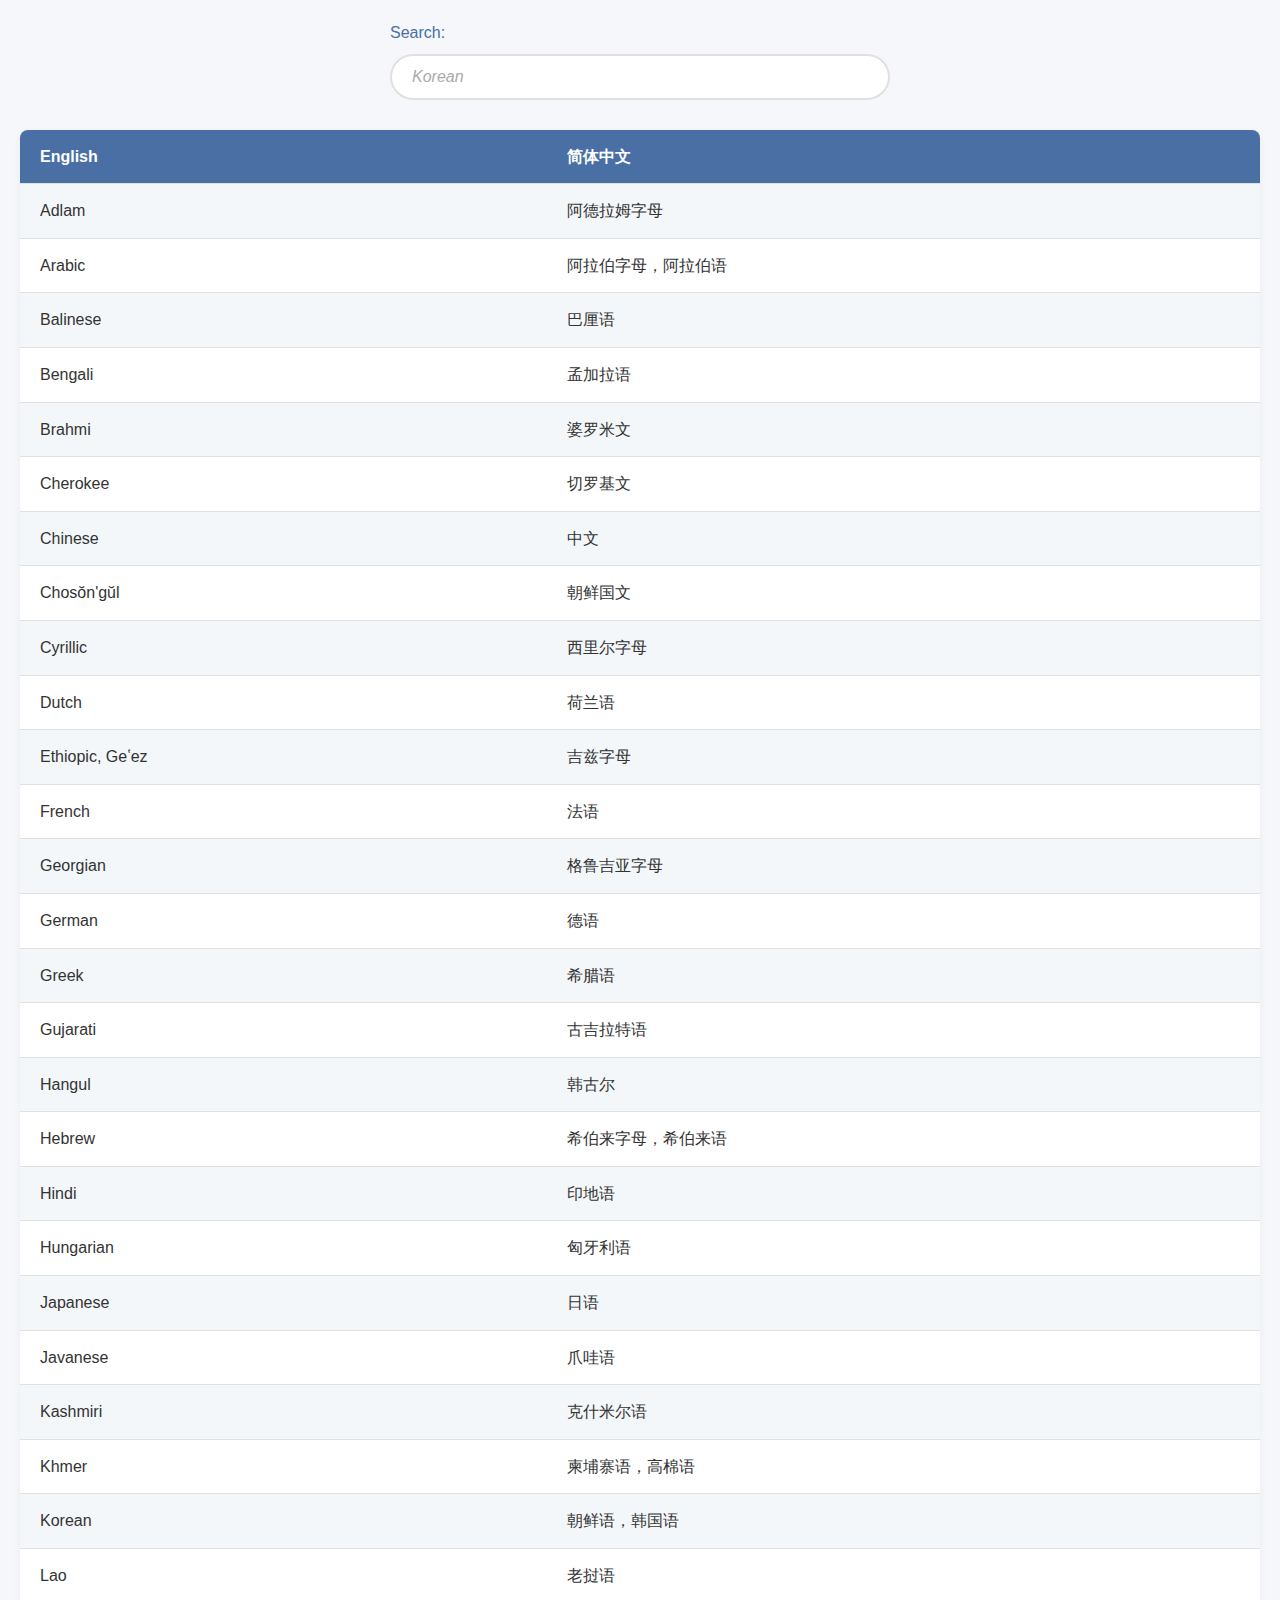
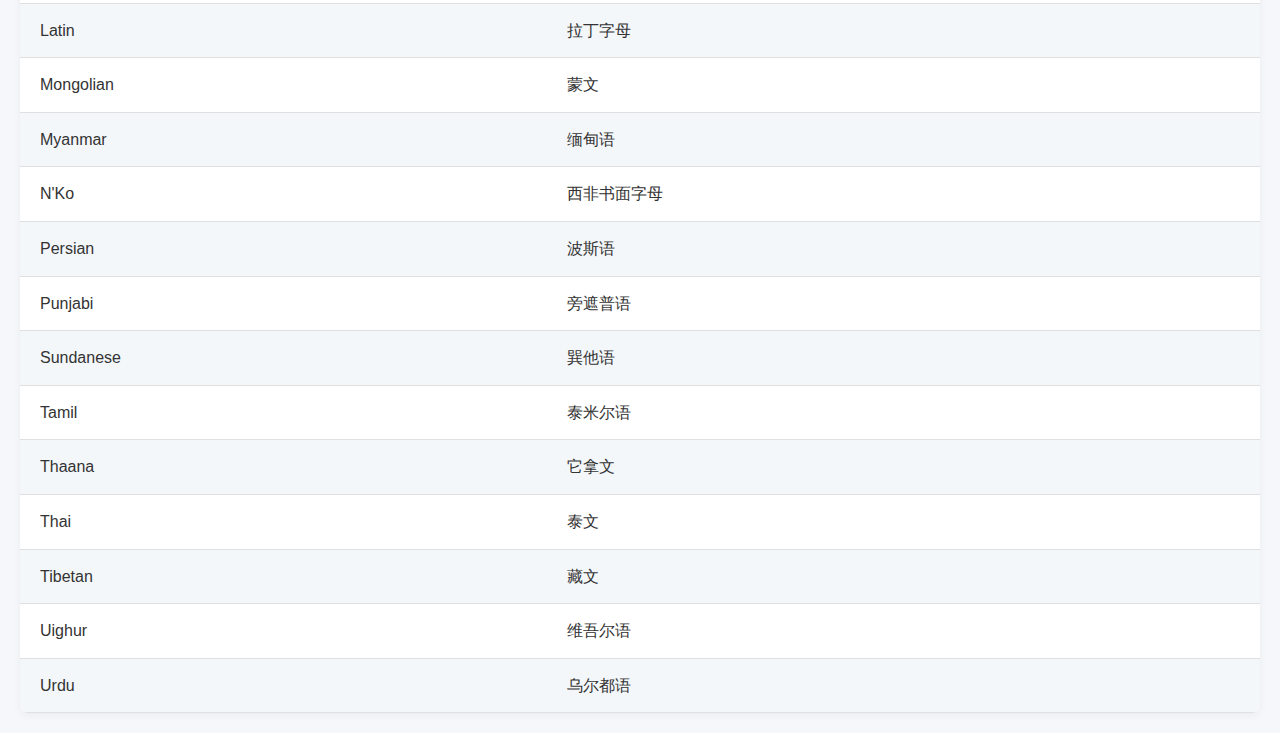
<file: name/index.html>
<!DOCTYPE html>
<html lang="zh-Hans">

<head>
    <meta charset="utf-8">
    <title>语言文字列表</title>
    <meta name="description" content="本文档包括各语言文字的中文和英文名称。" />
    <meta name="viewport" content="width=device-width, initial-scale=1">
    <link rel="stylesheet" href="css/app.css">
    <style>

    </style>
</head>

<body>
    <div class="input">
        <label for="search">Search:</label>
        <input placeholder="Korean" type="text" id="search">
    </div>
    
    <table id="filter">
      <thead>
        <tr>
            <td lang="en">English</td>
            <td lang="zh-Hans">简体中文</td>
        </tr>
        </thead>

        <tbody>
        <tr>
            <td lang="en">Adlam</td>
            <td lang="zh-Hans">阿德拉姆字母</td>
        </tr>
        <tr>
            <td lang="en">Arabic</td>
            <td lang="zh-Hans">阿拉伯字母，阿拉伯语</td>
        </tr>
        <tr>
            <td lang="en">Balinese</td>
            <td lang="zh-Hans">巴厘语</td>
        </tr>
        <tr>
            <td lang="en">Bengali</td>
            <td lang="zh-Hans">孟加拉语</td>
        </tr>
        <tr>
            <td lang="en">Brahmi</td>
            <td lang="zh-Hans">婆罗米文</td>
        </tr>
        <tr>
            <td lang="en">Cherokee</td>
            <td lang="zh-Hans">切罗基文</td>
        </tr>
        <tr>
            <td lang="en">Chinese</td>
            <td lang="zh-Hans">中文</td>
        </tr>
        <tr>
            <td lang="en">Chosŏn'gŭl</td>
            <td lang="zh-Hans">朝鲜国文</td>
        </tr>
        <tr>
            <td lang="en">Cyrillic</td>
            <td lang="zh-Hans">西里尔字母</td>
        </tr>
        <tr>
            <td lang="en">Dutch</td>
            <td lang="zh-Hans">荷兰语</td>
        </tr>
        <tr>
            <td lang="en">Ethiopic, Geʽez</td>
            <td lang="zh-Hans">吉兹字母</td>
        </tr>
        <tr>
            <td lang="en">French</td>
            <td lang="zh-Hans">法语</td>
        </tr>
        <tr>
            <td lang="en">Georgian</td>
            <td lang="zh-Hans">格鲁吉亚字母</td>
        </tr>
        <tr>
            <td lang="en">German</td>
            <td lang="zh-Hans">德语</td>
        </tr>
        <tr>
            <td lang="en">Greek</td>
            <td lang="zh-Hans">希腊语</td>
        </tr>
        <tr>
            <td lang="en">Gujarati</td>
            <td lang="zh-Hans">古吉拉特语</td>
        </tr>
        <tr>
            <td lang="en">Hangul</td>
            <td lang="zh-Hans">韩古尔</td>
        </tr>
        <tr>
            <td lang="en">Hebrew</td>
            <td lang="zh-Hans">希伯来字母，希伯来语</td>
        </tr>
        <tr>
            <td lang="en">Hindi</td>
            <td lang="zh-Hans">印地语</td>
        </tr>
        <tr>
            <td lang="en">Hungarian</td>
            <td lang="zh-Hans">匈牙利语</td>
        </tr>
        <tr>
            <td lang="en">Japanese</td>
            <td lang="zh-Hans">日语</td>
        </tr>
        <tr>
            <td lang="en">Javanese</td>
            <td lang="zh-Hans">爪哇语</td>
        </tr>
        <tr>
            <td lang="en">Kashmiri</td>
            <td lang="zh-Hans">克什米尔语</td>
        </tr>
        <tr>
            <td lang="en">Khmer</td>
            <td lang="zh-Hans">柬埔寨语，高棉语</td>
        </tr>
        <tr>
            <td lang="en">Korean</td>
            <td lang="zh-Hans">朝鲜语，韩国语</td>
        </tr>
        <tr>
            <td lang="en">Lao</td>
            <td lang="zh-Hans">老挝语</td>
        </tr>
        <tr>
            <td lang="en">Latin</td>
            <td lang="zh-Hans">拉丁字母</td>
        </tr>
        <tr>
            <td lang="en">Mongolian</td>
            <td lang="zh-Hans">蒙文</td>
        </tr>
        <tr>
            <td lang="en">Myanmar</td>
            <td lang="zh-Hans">缅甸语</td>
        </tr>
        </tr>
        <tr>
            <td lang="en">N'Ko</td>
            <td lang="zh-Hans">西非书面字母</td>
        </tr>
        </tr>
        <tr>
            <td lang="en">Persian</td>
            <td lang="zh-Hans">波斯语</td>
        </tr>
        <tr>
            <td lang="en">Punjabi</td>
            <td lang="zh-Hans">旁遮普语</td>
        </tr>
        <tr>
            <td lang="en">Sundanese</td>
            <td lang="zh-Hans">巽他语</td>
        </tr>
        <tr>
            <td lang="en">Tamil</td>
            <td lang="zh-Hans">泰米尔语</td>
        </tr>
        <tr>
            <td lang="en">Thaana</td>
            <td lang="zh-Hans">它拿文</td>
        </tr>
        <tr>
            <td lang="en">Thai</td>
            <td lang="zh-Hans">泰文</td>
        </tr>
        <tr>
            <td lang="en">Tibetan</td>
            <td lang="zh-Hans">藏文</td>
        </tr>
        <tr>
            <td lang="en">Uighur</td>
            <td lang="zh-Hans">维吾尔语</td>
        </tr>
        <tr>
            <td lang="en">Urdu</td>
            <td lang="zh-Hans">乌尔都语</td>
        </tr>
    </tbody>
    </table>

<script>
        const search = document.getElementById('search')
        const table = document.getElementById('filter')
        const trArray = Array.prototype.slice.call(table.querySelectorAll('tbody tr'))
  
        const filter = event => {
          const searchTerm = event.target.value.toLowerCase()
          trArray.forEach(row => {
            row.classList.add('hidden')
            const tdArray = Array.prototype.slice.call(row.getElementsByTagName('td'))
            tdArray.forEach(cell => {
              if (cell.innerText.toLowerCase().indexOf(searchTerm) > -1) {
                row.classList.remove('hidden')
              }
            })
          })
        }
  
        search.addEventListener('keyup', filter, false)
    </script>

</body>

</html>
</file>
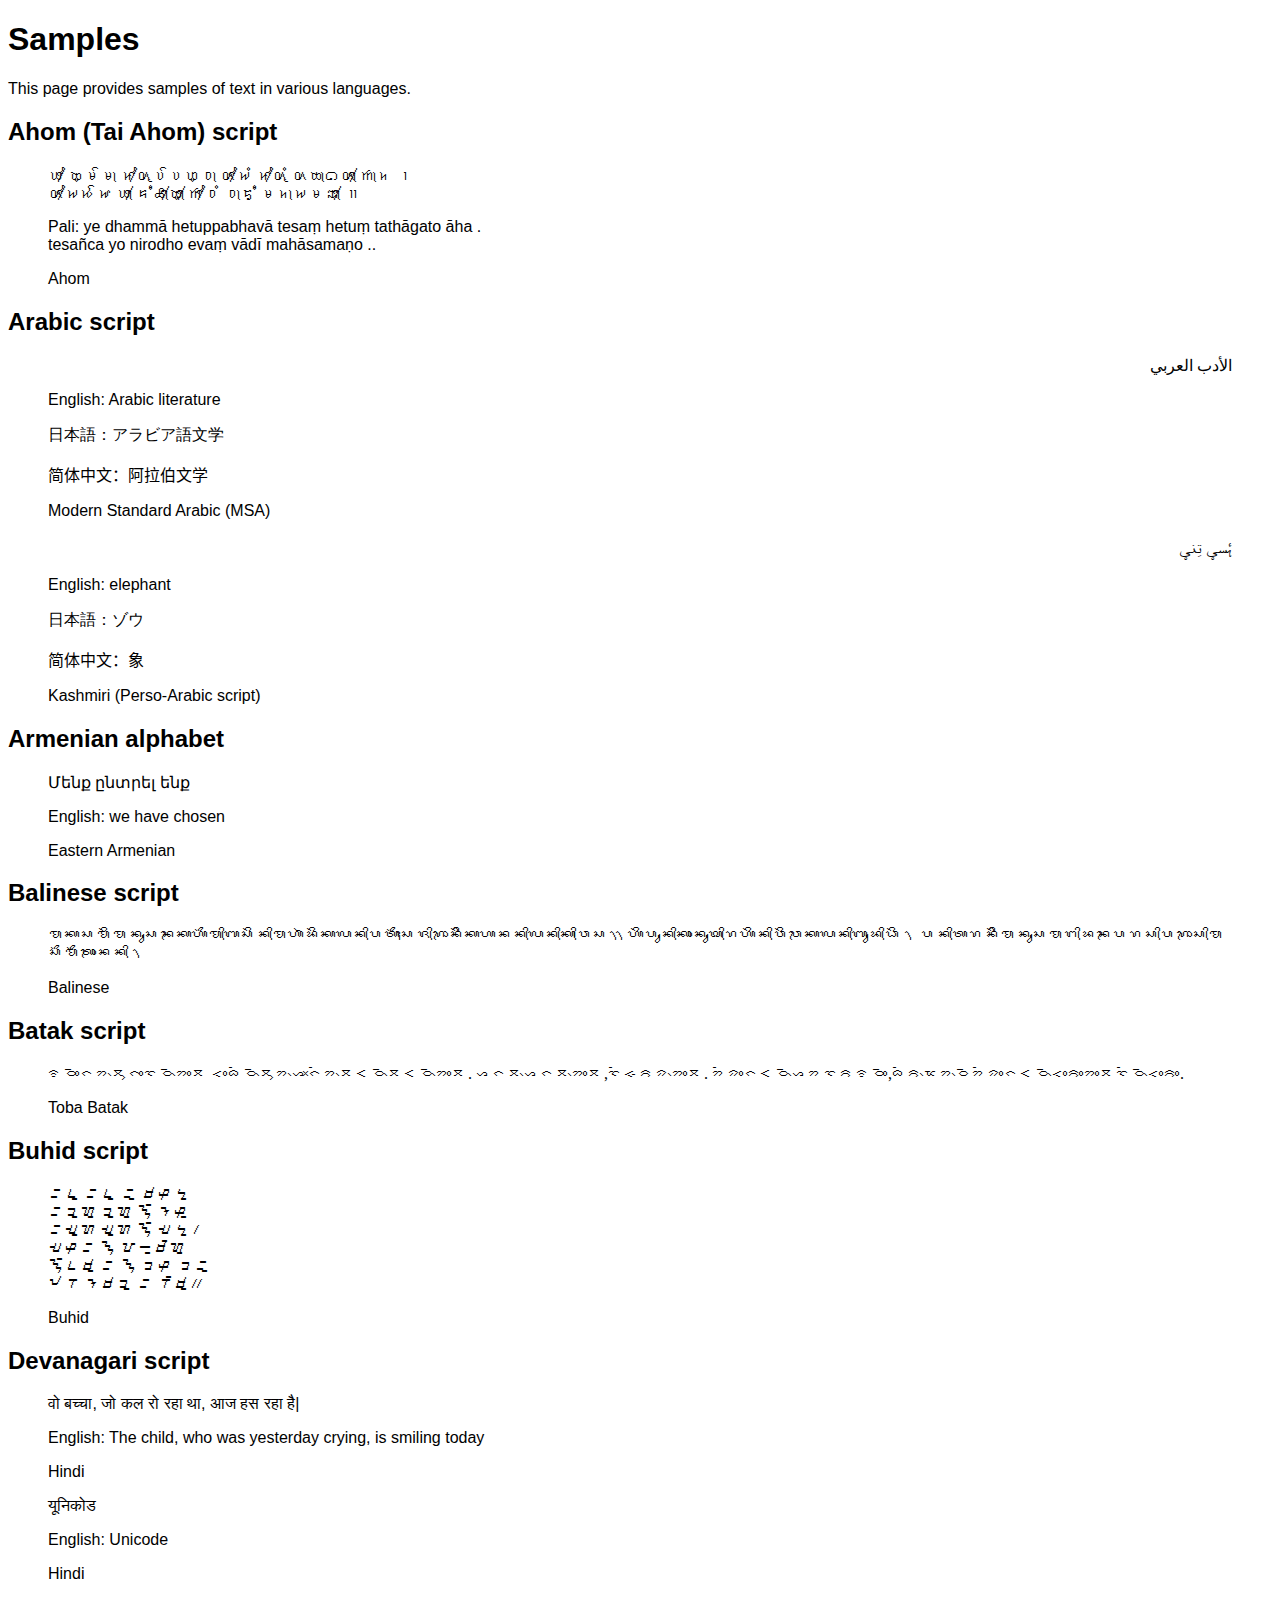
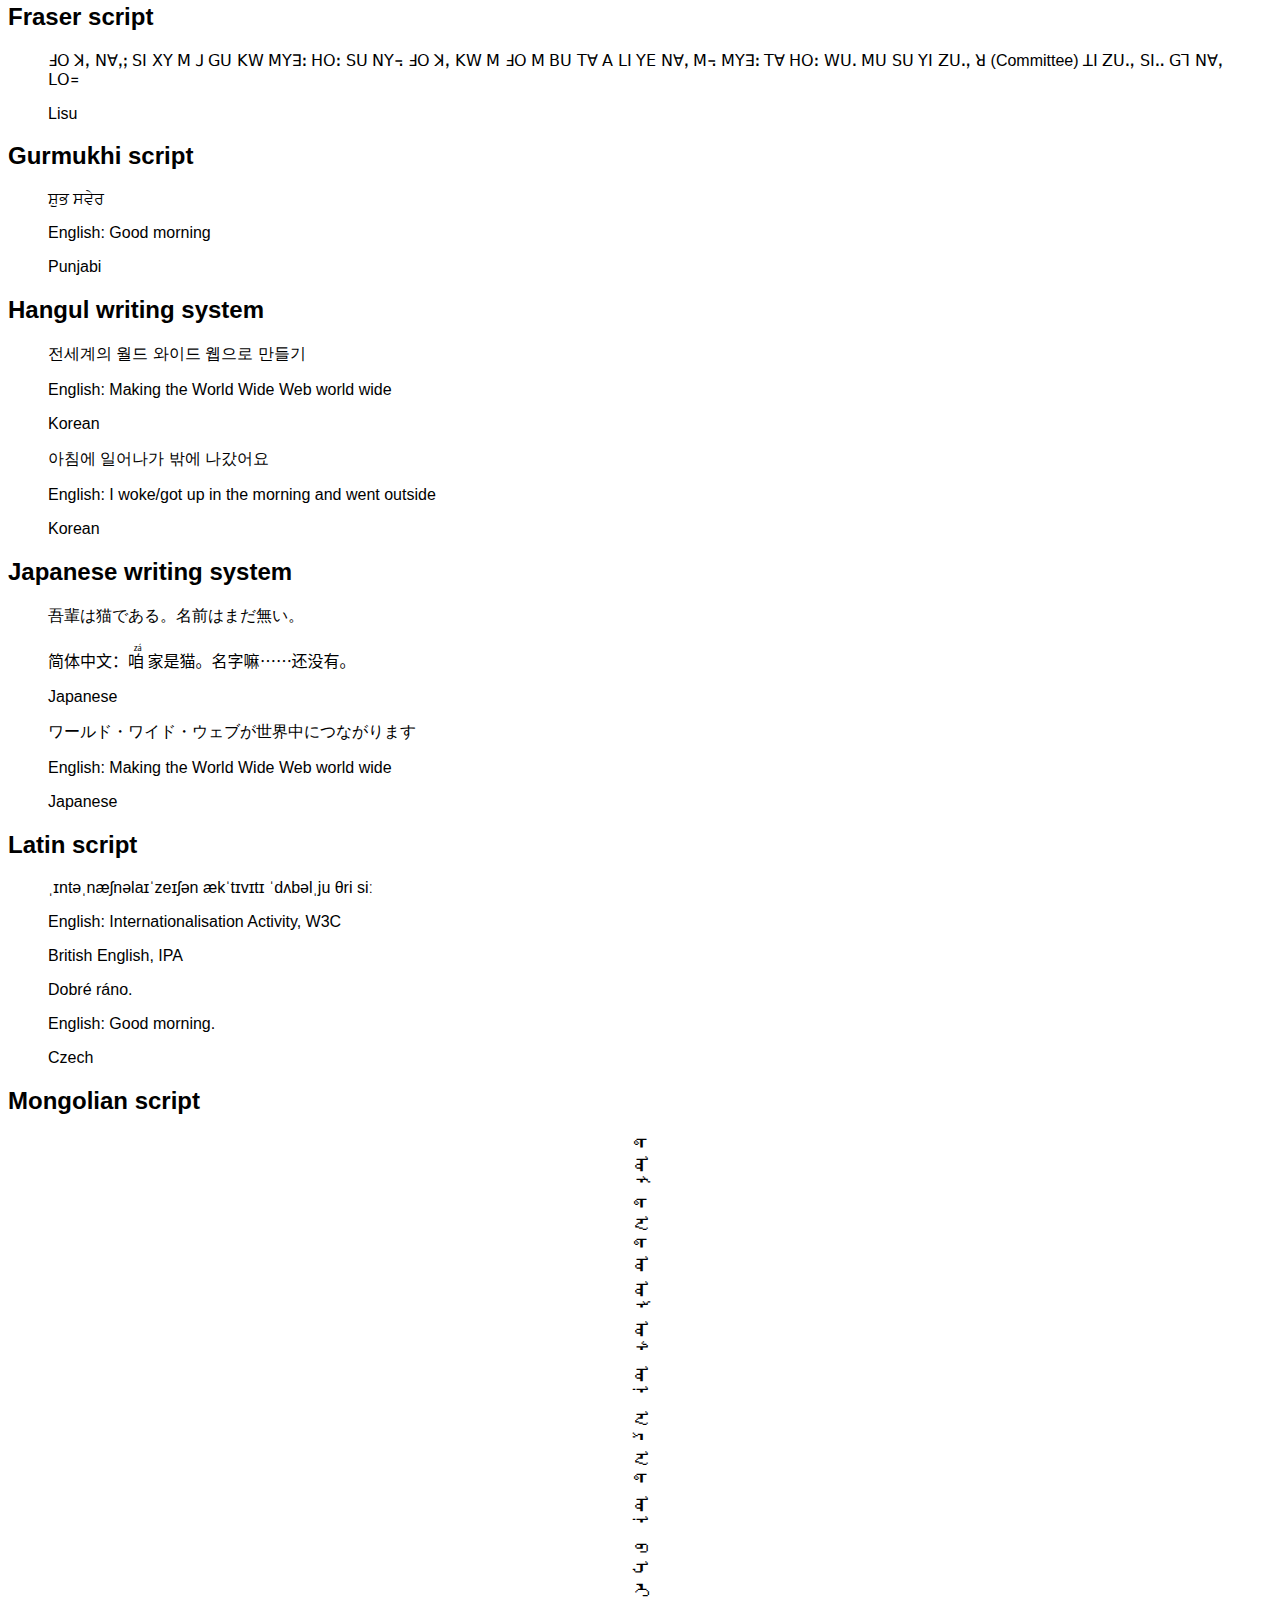
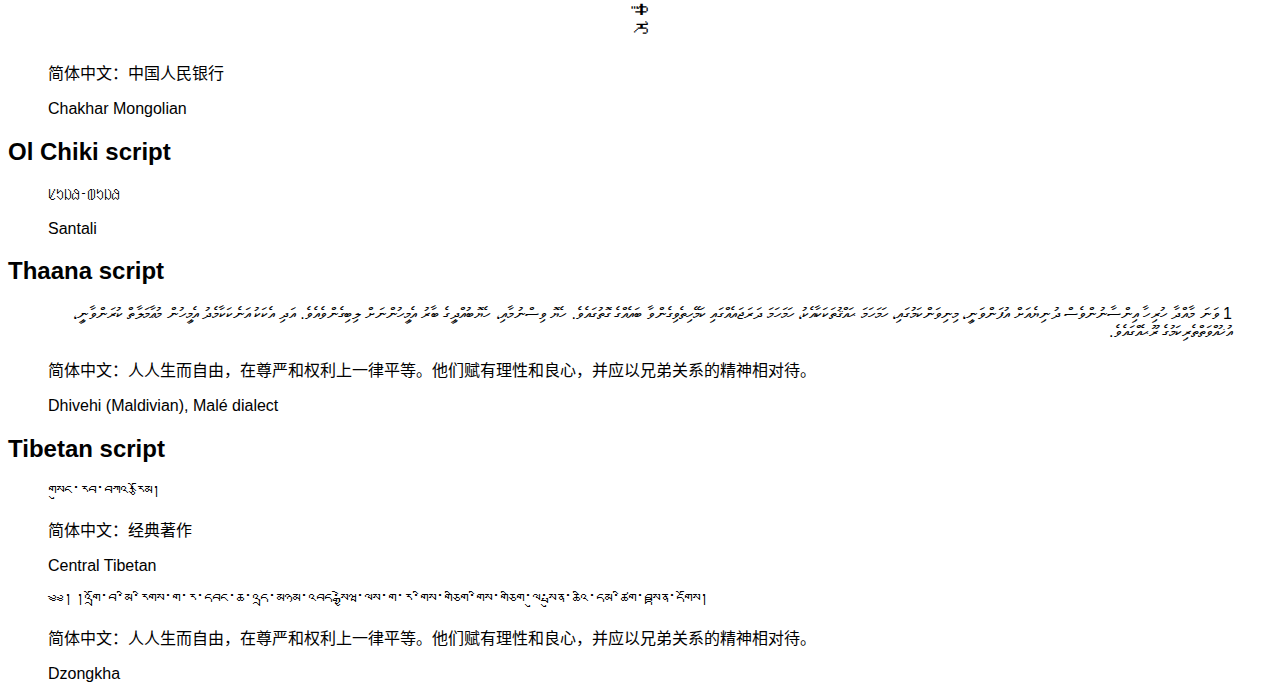
<file: samples/index.html>
<!DOCTYPE html>
<html lang="en" style="background: white;">
<head>
<meta charset="utf-8" />
<title>Samples</title>

<link rel="stylesheet" href="./local.css" />

<script async class="remove" src="https://www.w3.org/Tools/respec/respec-w3c"></script>

<script class="remove">
var respecConfig = {
    specStatus: "unofficial",
    license: "cc-by",
    editors: [
        {
            name: "Fuqiao Xue (薛富侨)"
        },
    ],
    edDraftURI: "https://xfq.github.io/scripts/samples/",
    shortName: "samples",

};
</script>
</head>

<body>
<h1 class="title p-name" id="title">Samples</h1>
<div id="abstract">
  <p>
    This page provides samples of text in various languages.
  </p>
</div>

<!-- <div id="sotd">
  <p>本文档的许可证为<a href="https://creativecommons.org/licenses/by/4.0/">CC-By</a>。</p>
  <p>如果您对本文有任何建议和反馈，请把您的想法整理并发布在<a href="https://github.com/xfq/scripts/issues">GitHub issues</a>中。</p>
</div> -->

<section>
  <h2>
    Ahom (Tai Ahom) script
  </h2>

  <figure class="sample">
    <p lang="aho" dir="ltr">
      𑜊𑜦𑜧 𑜔𑜉𑜫𑜉𑜡 𑜑𑜦𑜧𑜄𑜤𑜆𑜫𑜆𑜘𑜚𑜡 𑜄𑜦𑜧𑜏𑜪 𑜑𑜦𑜧𑜄𑜪𑜤 𑜄𑜌𑜡𑜕𑜄𑜦𑜡 𑜒𑜡𑜑 𑜼<br>𑜄𑜦𑜧𑜏𑜐𑜫𑝀 𑜊𑜦𑜡 𑜃𑜣𑜍𑜦𑜡𑜔𑜦𑜡 𑜒𑜦𑜧𑜚𑜪 𑜚𑜡𑜓𑜣 𑜉𑜑𑜡𑜏𑜉𑝅𑜦𑜡 𑜽
    </p>
    <p>
      Pali: 
      ye dhammā hetuppabhavā tesaṃ hetuṃ tathāgato āha .<br>tesañca yo nirodho evaṃ vādī mahāsamaṇo ..<br>
    </p>
    <figcaption>
      Ahom
    </figcaption>
  </figure>
</section>

  <section>
    <h2>
      Arabic script
    </h2>
  
    <figure class="sample">
      <p lang="ar" dir="rtl">الأدب العربي</p>
      <p lang="en">
        English: Arabic literature
      </p>
      <p lang="ja">
        日本語：アラビア語文学
      </p>
      <p lang="zh-Hans">
        简体中文：阿拉伯文学
      </p>
      <figcaption>
        Modern Standard Arabic (MSA)
      </figcaption>
    </figure>

    <figure class="sample">
      <p lang="ks" dir="rtl" class="nastaliq">ۂسؠ تِنؠ</p>
      <p lang="en">
        English: elephant
      </p>
      <p lang="ja">
        日本語：ゾウ
      </p>
      <p lang="zh-Hans">
        简体中文：象
      </p>
      <figcaption>
        Kashmiri (Perso-Arabic script)
      </figcaption>
    </figure>
  
  </section>

  <section>
    <h2>
      Armenian alphabet
    </h2>
  
    <figure class="sample">
      <p lang="hy" dir="ltr">Մենք ընտրել ենք</p>
      <p lang="en">
        English: we have chosen
      </p>
      <figcaption>
        Eastern Armenian
      </figcaption>
    </figure>
  </section>

  <section>
    <h2>
      Balinese script
    </h2>
  
    <figure class="sample">
      <p lang="ban" dir="auto">ᬫᬓᬲᬫᬶ​ᬫᬦᬸᬲᬦᬾ​ᬓᬳᭂᬫ᭄ᬩᬲᬶᬦ᭄ᬫᬳᬃᬤᬶᬓ​ᬮᬦ᭄ᬧᬢᭂᬄ​ᬲᬚ᭄ᬭᭀᬦᬶᬂ​ᬓᬳᬦᬦ᭄ᬮᬦ᭄ᬓ᭄ᬯᬲ᭟ ᬳᬶᬧᬸᬦ᭄ᬓᬵᬦᬸᬕ᭄ᬭᬳᬶᬦ᭄ᬯᬶᬯᬾᬓ​ᬮᬦ᭄ᬩᬸᬤ᭄ᬥᬶ᭞ ᬧᬦ᭄ᬢᬭᬦᬶᬂ​ᬫᬦᬸᬲ​ᬫᬗ᭄ᬤᬦᬾ​ᬧᬭᬲ᭄ᬧᬭᭀᬲ᭄ᬫᬲᭂᬫᭂᬢᭀᬦᬦ᭄᭞</p>
      <figcaption>
        Balinese
      </figcaption>
    </figure>
  
  </section>

  <section>
    <h2>
      Batak script
    </h2>
  
    <figure class="sample">
      <p lang="bbc" dir="auto">ᯤᯉᯪᯞᯂ᯲ᯖᯮᯞᯪᯘᯉ᯲ᯂᯪᯖ ᯑᯪᯅᯩᯉ᯲ᯖᯮᯂ᯲ᯀᯬᯞᯩᯂ᯲ᯖᯝᯉ᯲ᯖᯝᯉ᯲ᯂᯪᯖ. ᯀᯞᯖ᯲ᯀᯞᯖ᯲ᯂᯪᯖ,ᯘᯩᯐᯒᯄ᯲ᯂᯪᯖ. ᯂᯩᯄᯪᯞᯝᯉ᯲ᯀᯂᯘᯒᯤᯉᯪ,ᯅᯩᯒ᯲ᯔᯂ᯲ᯉᯂᯩᯄᯪᯞᯝᯉ᯲ᯑᯪᯒᯪᯂᯪᯖᯘᯩᯉ᯲ᯑᯪᯒᯪ.</p>
      <figcaption>
        Toba Batak
      </figcaption>
    </figure>
  
  </section>

  <section>
    <h2>
      Buhid script
    </h2>
  
    <figure class="sample">
      <p lang="bku" dir="ltr">
        ᝃᝑᝓ ᝃᝑᝓ ᝃᝓ ᝋᝎᝄᝓ<br>
        ᝃᝊᝓᝌᝓ ᝊᝓᝌᝓ ᝐᝒ ᝂᝎᝓ<br>
        ᝃᝇᝓᝌ ᝇᝓᝌ ᝐᝒ ᝇᝄᝓ᜵<br>
        ᝇᝎᝃ ᝐ ᝉᝍᝓᝋᝒᝌᝓ<br>
        ᝐᝒᝑᝋᝓ ᝃ ᝐ ᝊᝎ ᝊᝃᝓ<br>
        ᝀᝈ ᝂᝋᝊᝓᝓ ᝃ ᝈᝒᝋᝓ᜶
      </p>
      <figcaption>
        Buhid
      </figcaption>
    </figure>
  
  </section>

  <section>
    <h2>
      Devanagari script
    </h2>

    <figure class="sample">
      <p lang="hi" dir="ltr">वो बच्चा, जो कल रो रहा था, आज हस रहा है|</p>
      <p lang="en">
        English: The child, who was yesterday crying, is smiling today
      </p>
      <figcaption>
        Hindi
      </figcaption>
    </figure>
  
    <figure class="sample">
      <p lang="hi" dir="ltr">यूनिकोड</p>
      <p lang="en">
        English: Unicode
      </p>
      <figcaption>
        Hindi
      </figcaption>
    </figure>
  
  </section>

  <section>
    <h2>
      Fraser script
    </h2>

    <figure class="sample">
      <p lang="lis" dir="ltr">ꓞꓳ ꓘꓹ ꓠꓯꓹꓼ ꓢꓲ ꓫꓬ ꓟ ꓙ ꓖꓴ ꓗꓪ ꓟꓬꓱꓽ ꓧꓳꓽ ꓢꓴ ꓠꓬ꓾ ꓞꓳ ꓘꓹ ꓗꓪ ꓟ ꓞꓳ ꓟ ꓐꓴ ꓔꓯ ꓮ ꓡꓲ ꓬꓰ ꓠꓯꓹ ꓟ꓾ ꓟꓬꓱꓽ ꓔꓯ ꓧꓳꓽ ꓪꓴꓸ ꓟꓴ ꓢꓴ ꓬꓲ ꓜꓴꓻ ꓤ (Committee) ꓕꓲ ꓜꓴꓻ ꓢꓲꓺ ꓖꓶ ꓠꓯꓹ ꓡꓳ꓿</p>
      <figcaption>
        Lisu
      </figcaption>
    </figure>
  </section>

  <section>
    <h2>
      Gurmukhi script
    </h2>
  
    <figure class="sample">
      <p lang="pa">ਸ਼ੁਭ ਸਵੇਰ</p>
      <p lang="en">
        English: Good morning
      </p>
      <figcaption>
        Punjabi
      </figcaption>
    </figure>
  
  </section>

  <section>
    <h2>
      Hangul writing system
    </h2>
    <!-- / Chosŏn'gŭl -->

<figure class="sample">
  <p lang="ko">
    전세계의 월드 와이드 웹으로 만들기
  </p>
  <p lang="en">
    English: Making the World Wide Web world wide
  </p>
  <figcaption>
    Korean
  </figcaption>
</figure>

<!-- Ref: https://www.howtostudykorean.com/unit-7/lessons-151-158/lesson-152/ -->
<figure class="sample">
  <p lang="ko">
    아침에 일어나가 밖에 나갔어요
  </p>
  <p lang="en">
    English: I woke/got up in the morning and went outside
  </p>
  <figcaption>
    Korean
  </figcaption>
</figure>

</section>

  <section>
    <h2>
      Japanese writing system
    </h2>
  
    <figure class="sample">
      <p lang="ja">
        吾輩は猫である。名前はまだ無い。
      </p>
        
      <p lang="zh-Hans">
        简体中文：<ruby>咱 <rp>(</rp><rt>zá</rt><rp>)</rp></ruby>家是猫。名字嘛……还没有。
      </p>
      <figcaption>
        Japanese
      </figcaption>
    </figure>

    <figure class="sample">
      <p lang="ja">
        ワールド・ワイド・ウェブが世界中につながります
      </p>
        
      <p lang="en">
        English: Making the World Wide Web world wide
      </p>
      <figcaption>
        Japanese
      </figcaption>
    </figure>
  
  </section>

  <section>
    <h2>
      Latin script
    </h2>

    <figure class="sample">
      <p lang="en-GB-fonipa" title="Internationalisation Activity, W3C">ˌɪntəˌnæʃnəlaɪˈzeɪʃən ækˈtɪvɪtɪ ˈdʌbəlˌju θri siː</p>
      <p lang="en">
        English: Internationalisation Activity, W3C
      </p>
      <figcaption>
        British English, IPA
      </figcaption>
    </figure>
  
    <figure class="sample">
      <p lang="cs">Dobré ráno.</p>
      <p lang="en">
        English: Good morning.
      </p>
      <figcaption>
        Czech
      </figcaption>
    </figure>
  
  </section>

  <section>
    <h2>
      Mongolian script
    </h2>
    
    <figure class="sample">
      <p lang="mn">
        ᠳᠤᠮᠳᠠᠳᠤ ᠤᠯᠤᠰ ‍ᠤᠨ ᠠᠷᠠᠳ ‍ᠤᠨ ᠪᠡᠩᠭᠢ
      </p>
        
      <p lang="zh-Hans">
        简体中文：中国人民银行
      </p>
      <figcaption>
        Chakhar Mongolian
      </figcaption>
    </figure>
  </section>

  <section>
    <h2>
      Ol Chiki script
    </h2>
    
    <figure class="sample">
      <p dir="ltr" lang="sat">
        ᱥᱩᱡᱷᱼᱵᱩᱡᱷ
      </p>
      <figcaption>
        Santali
      </figcaption>
    </figure>
  </section>

  <section>
    <h2>
      Thaana script
    </h2>
  
    <figure class="sample">
      <p lang="dv" dir="rtl">
        1 ވަނަ މާއްދާ

          ހުރިހާ އިންސާނުންވެސް ދުނިޔެއަށް އުފަންވަނީ، މިނިވަންކަމުގައި، ހަމަހަމަ ޙައްޤުތަކަކާއެކު، ހަމަހަމަ ދަރަޖައެއްގައި ކަމޭހިތެވިގެންވާ ބައެއްގެ ގޮތުގައެވެ. ހެޔޮ ވިސްނުމާއި، ހެޔޮބުއްދީގެ ބާރު އެމީހުންނަށް ލިބިގެންވެއެވެ. އަދި އެކަކު އަނެކަކާމެދު އެމީހުން މުޢާމަލާތް ކުރަންވާނީ، އުޚުއްވަތްތެރިކަމުގެ ރޫޙެއްގައެވެ.
      </p>
      </p>
      <p lang="zh-Hans">
        简体中文：人人生而自由，在尊严和权利上一律平等。他们赋有理性和良心，并应以兄弟关系的精神相对待。
      </p>
      <figcaption>
        Dhivehi (Maldivian), Malé dialect
      </figcaption>
    </figure>
  </section>

  <section>
  <h2>
    Tibetan script
  </h2>

  <figure class="sample">
    <p lang="bo" class="uchen">
      གསུང་རབ་བཀའ་རྩོམ།
    </p>
    <p lang="zh-Hans">
      简体中文：经典著作
    </p>
    <figcaption>
      Central Tibetan
    </figcaption>
  </figure>

  <figure class="sample">
    <p lang="dz" class="uchen">
      ༄༅། །འགྲོ་བ་མི་རིགས་ག་ར་དབང་ཆ་འདྲ་མཉམ་འབད་སྒྱེཝ་ལས་ག་ར་གིས་གཅིག་གིས་གཅིག་ལུ་སྤུན་ཆའི་དམ་ཚིག་བསྟན་དགོས།
    </p>
    <p lang="zh-Hans">
      简体中文：人人生而自由，在尊严和权利上一律平等。他们赋有理性和良心，并应以兄弟关系的精神相对待。
    </p>
    <figcaption>
      Dzongkha
    </figcaption>
  </figure>

</section>

</body>
</html>
</file>
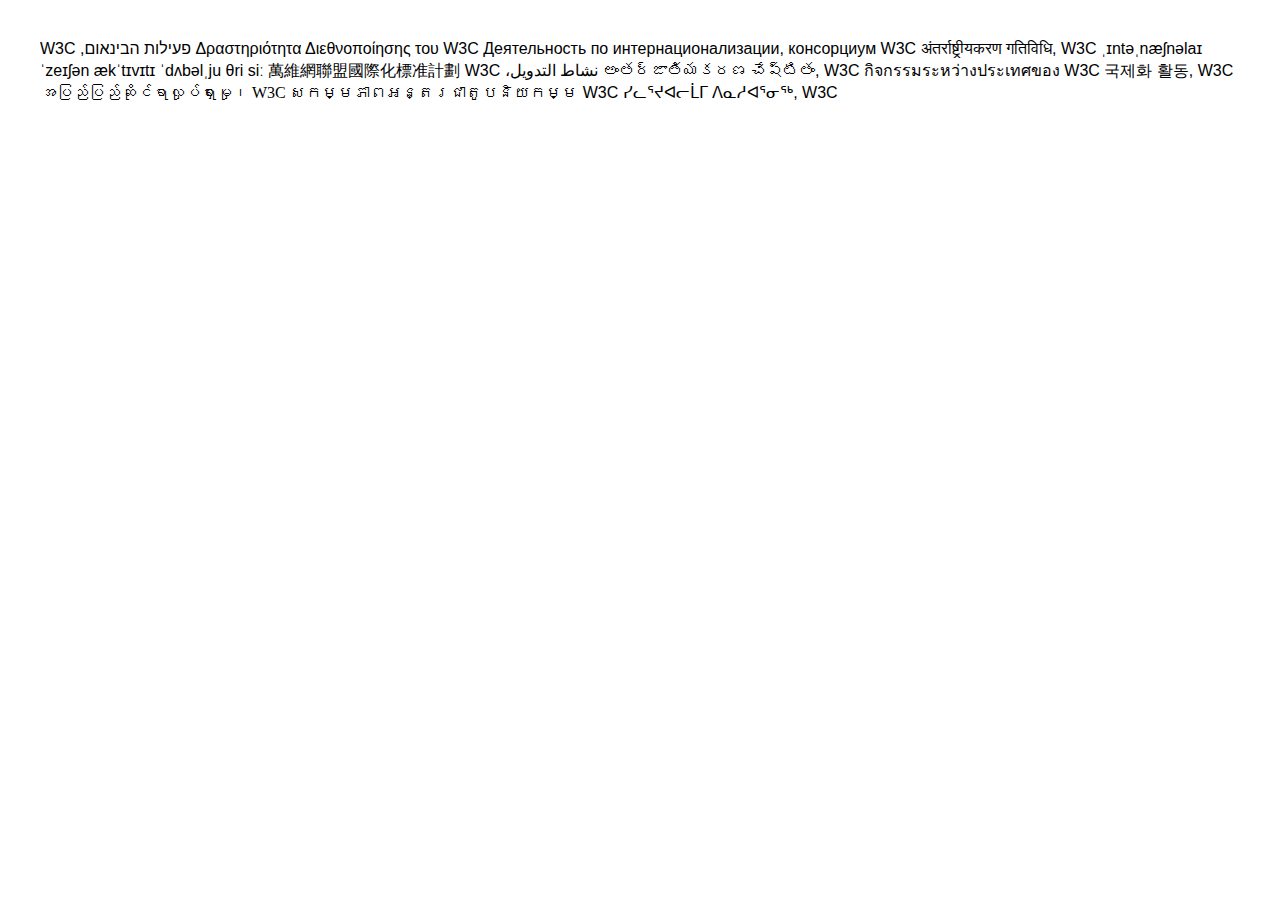
<file: samples/w3c-international/index.html>
<!DOCTYPE html>
<html lang="en">

<head>
    <meta charset="utf-8">
    <title>Example phrases</title>
    <link href="style/style.css" rel="stylesheet" type="text/css">
</head>

<body>

    <div style="padding: 2em;">

        <!-- 希伯来语 -->
        <span class="script-hebrew" dir="rtl">פעילות הבינאום, W3C</span>

        <!-- 希腊语 -->
        <span lang="el">Δραστηριότητα Διεθνοποίησης του W3C</span>

        <!-- 俄语 -->
        <span lang="ru">Деятельность по интернационализации, консорциум W3C</span>

        <!-- 印地语 -->
        <span lang="hi">अंतर्राष्ट्रीयकरण गतिविधि, W3C</span>

        <!-- 英式英语、国际音标（IPA） -->
        <span lang="en-GB-fonipa">ˌɪntəˌnæʃnəlaɪˈzeɪʃən ækˈtɪvɪtɪ ˈdʌbəlˌju θri siː</span>

        <!-- 繁体中文 -->
        <span lang="zh-hant">萬維網聯盟國際化標准計劃</span>

        <!-- 阿拉伯语 -->
        <span lang="ar" dir="rtl">نشاط التدويل، W3C</span>

        <!-- 泰卢固语 -->
        <span lang="te">అంతర్జాతియకరణ చేష్టితం, W3C</span>

        <!-- 泰语 -->
        <span lang="th">กิจกรรมระหว่างประเทศของ W3C</span>

        <!-- 朝鲜语/韩国语（韩古尔/朝鲜国文表记） -->
        <span lang="ko">국제화 활동, W3C</span>

        <!-- 缅甸语 -->
        <span lang="my">အပြည်ပြည်ဆိုင်ရာလှုပ်ရှားမှု၊ W3C</span>

        <!-- 柬埔寨语（高棉语） -->
        <span dir="ltr" lang="km">សកម្មភាពអន្តរជាតូបនិយកម្ម W3C</span>

        <!-- 因纽特语 -->
        <span lang="ike">ᓯᓚᕐᔪᐊᓕᒫᒥ ᐱᓇᓱᐊᕐᓂᖅ, W3C</span>

    </div>
</body>

</html>
</file>
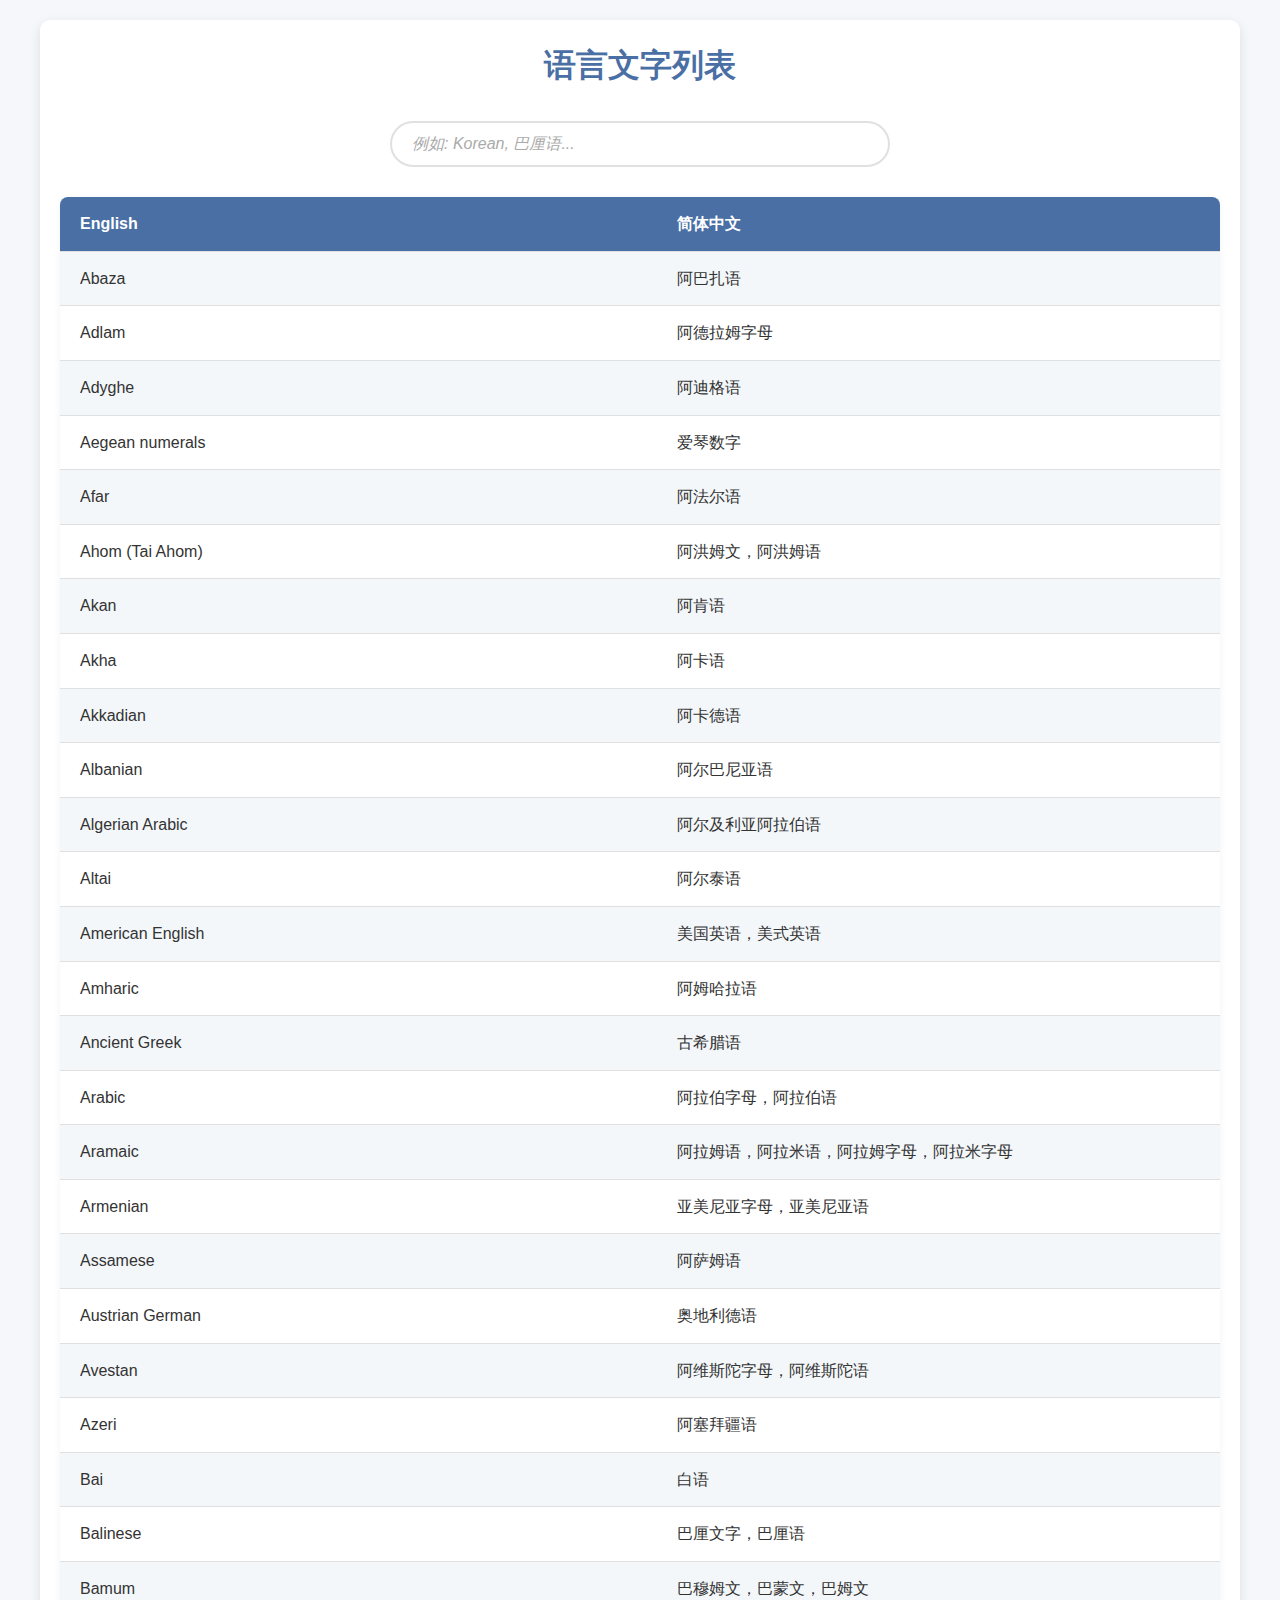
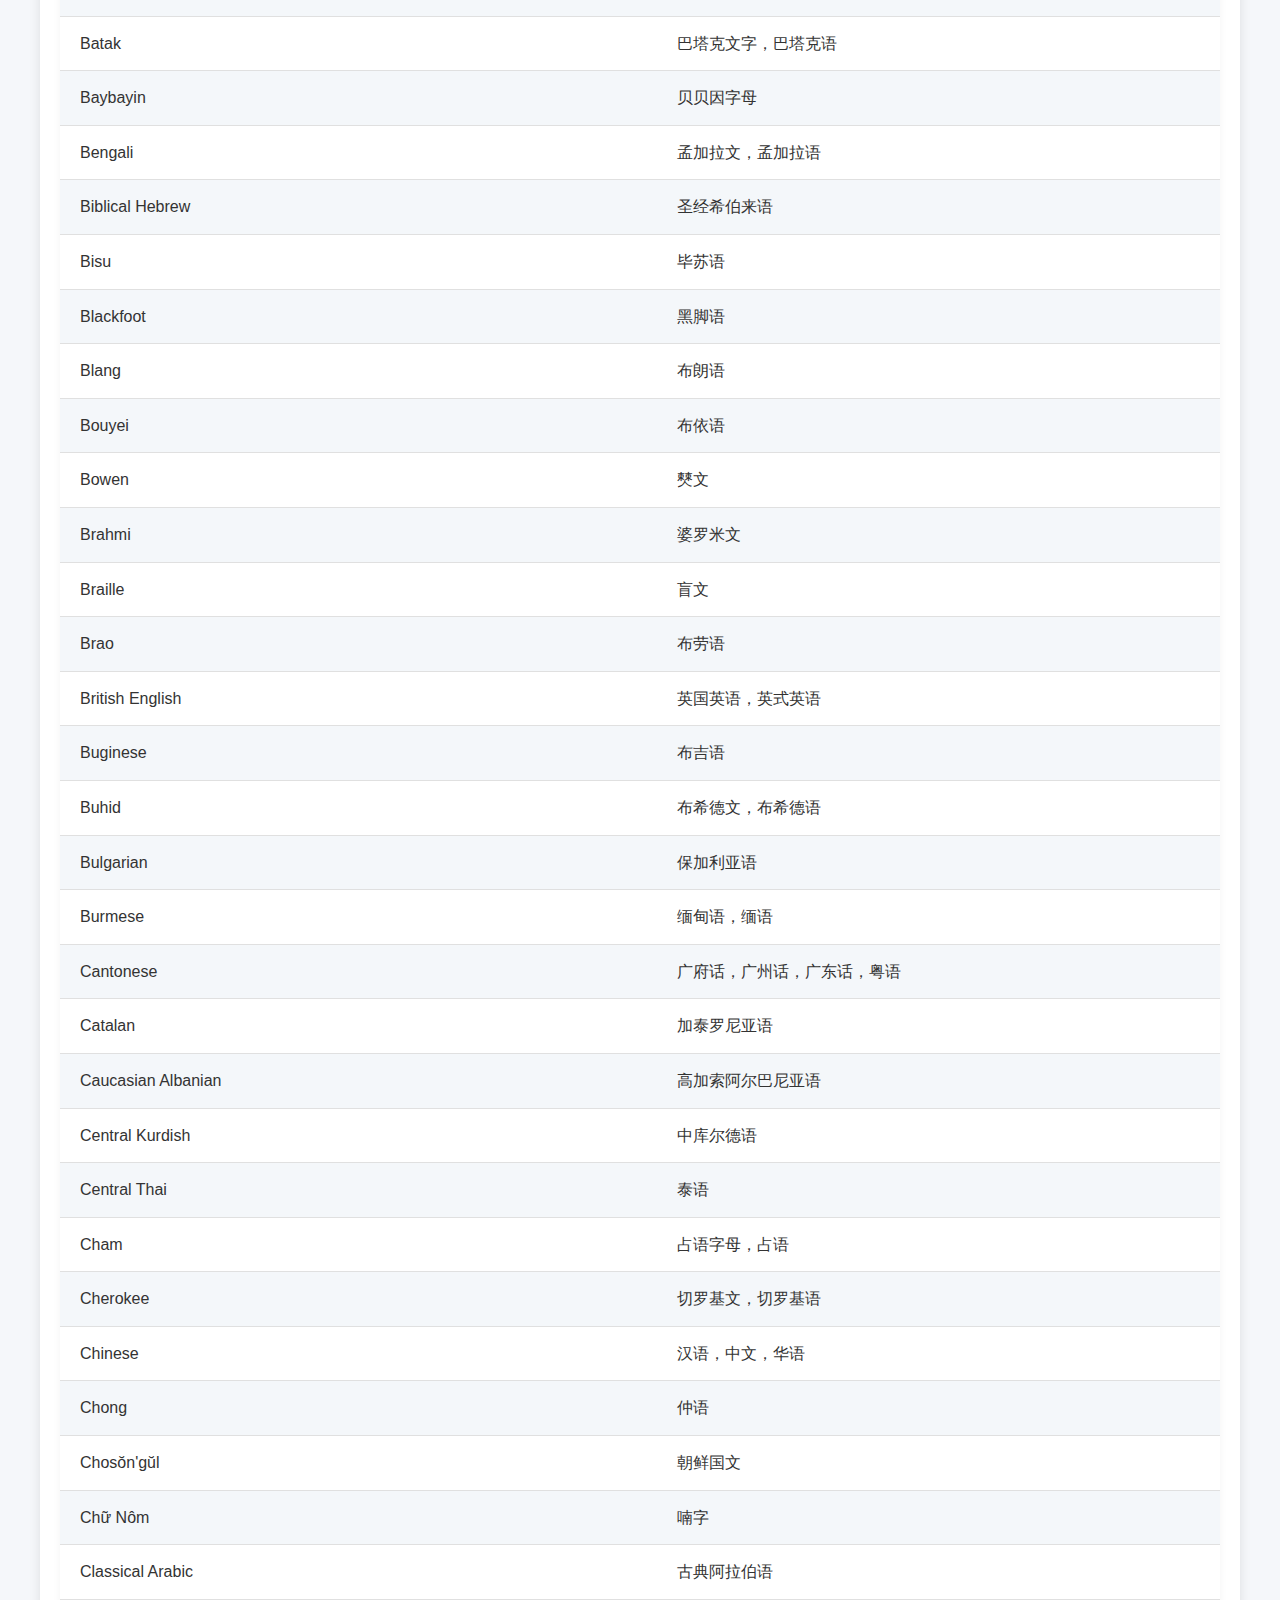
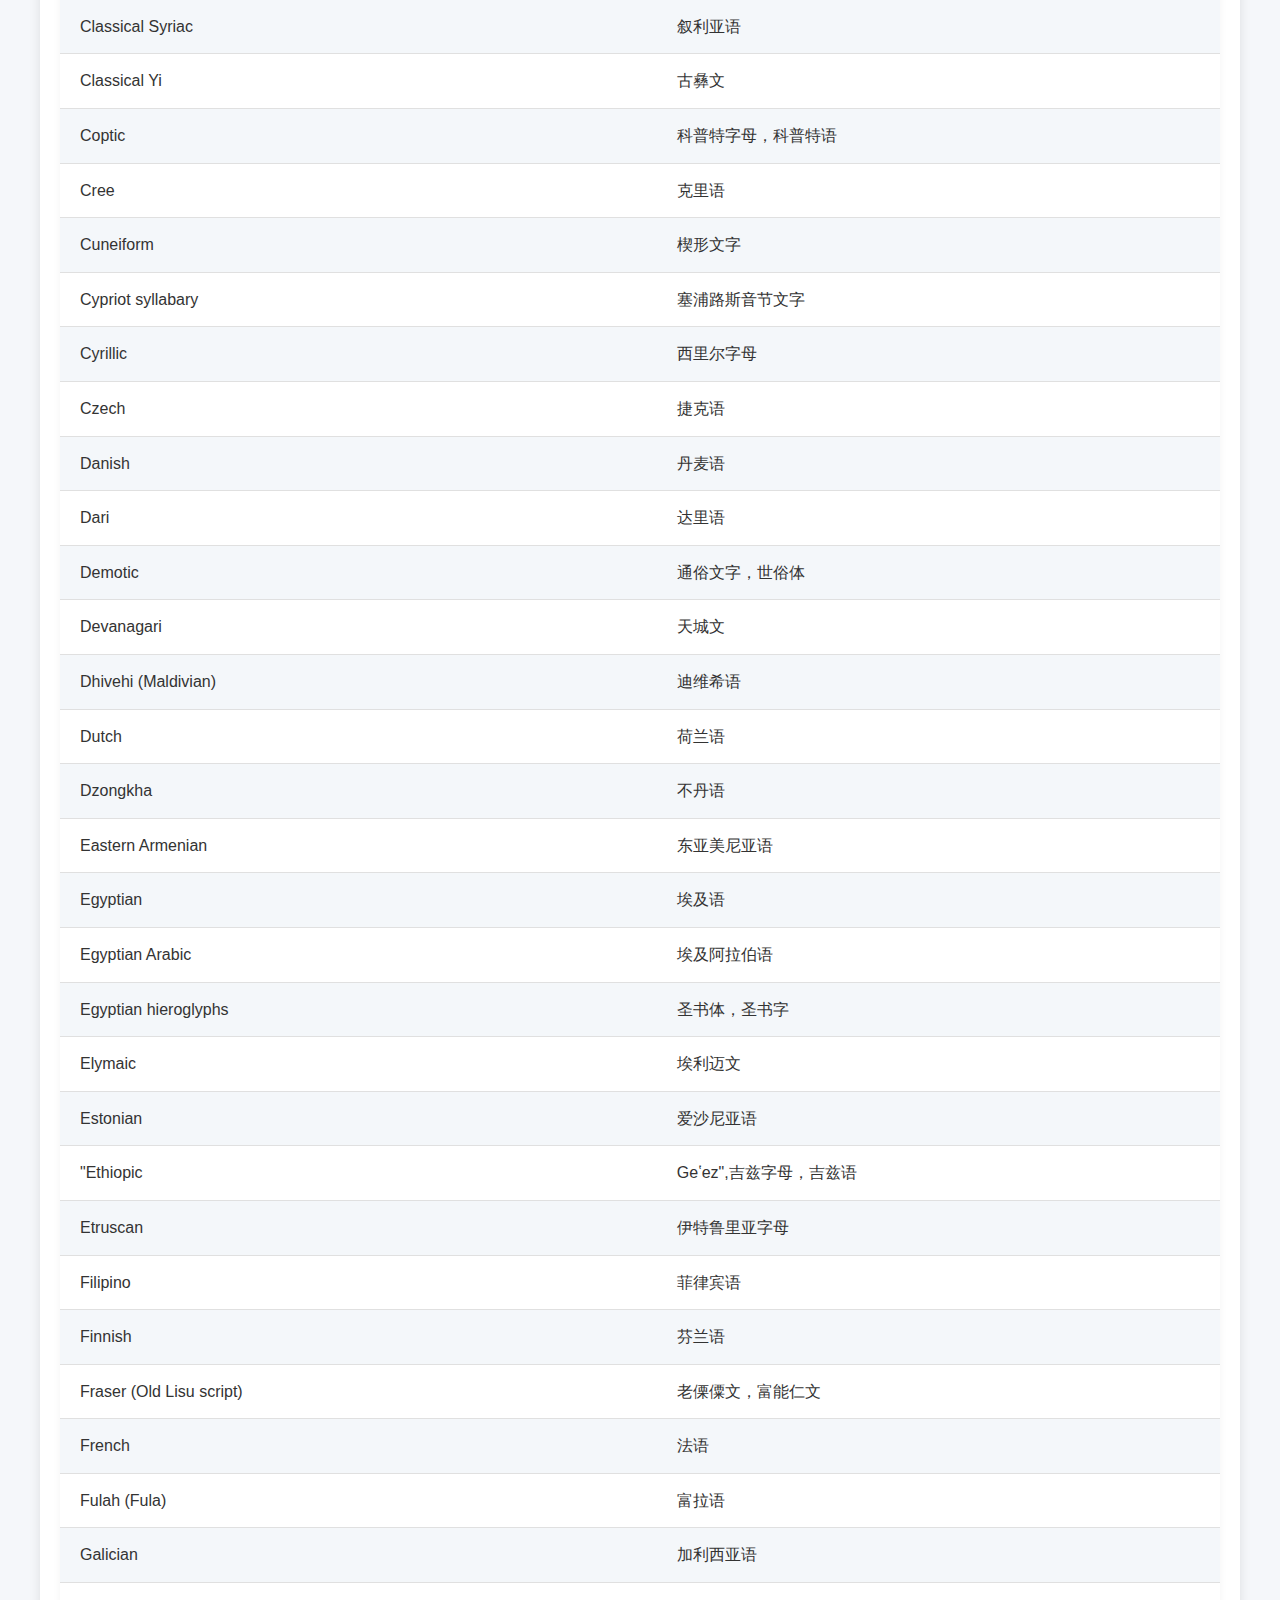
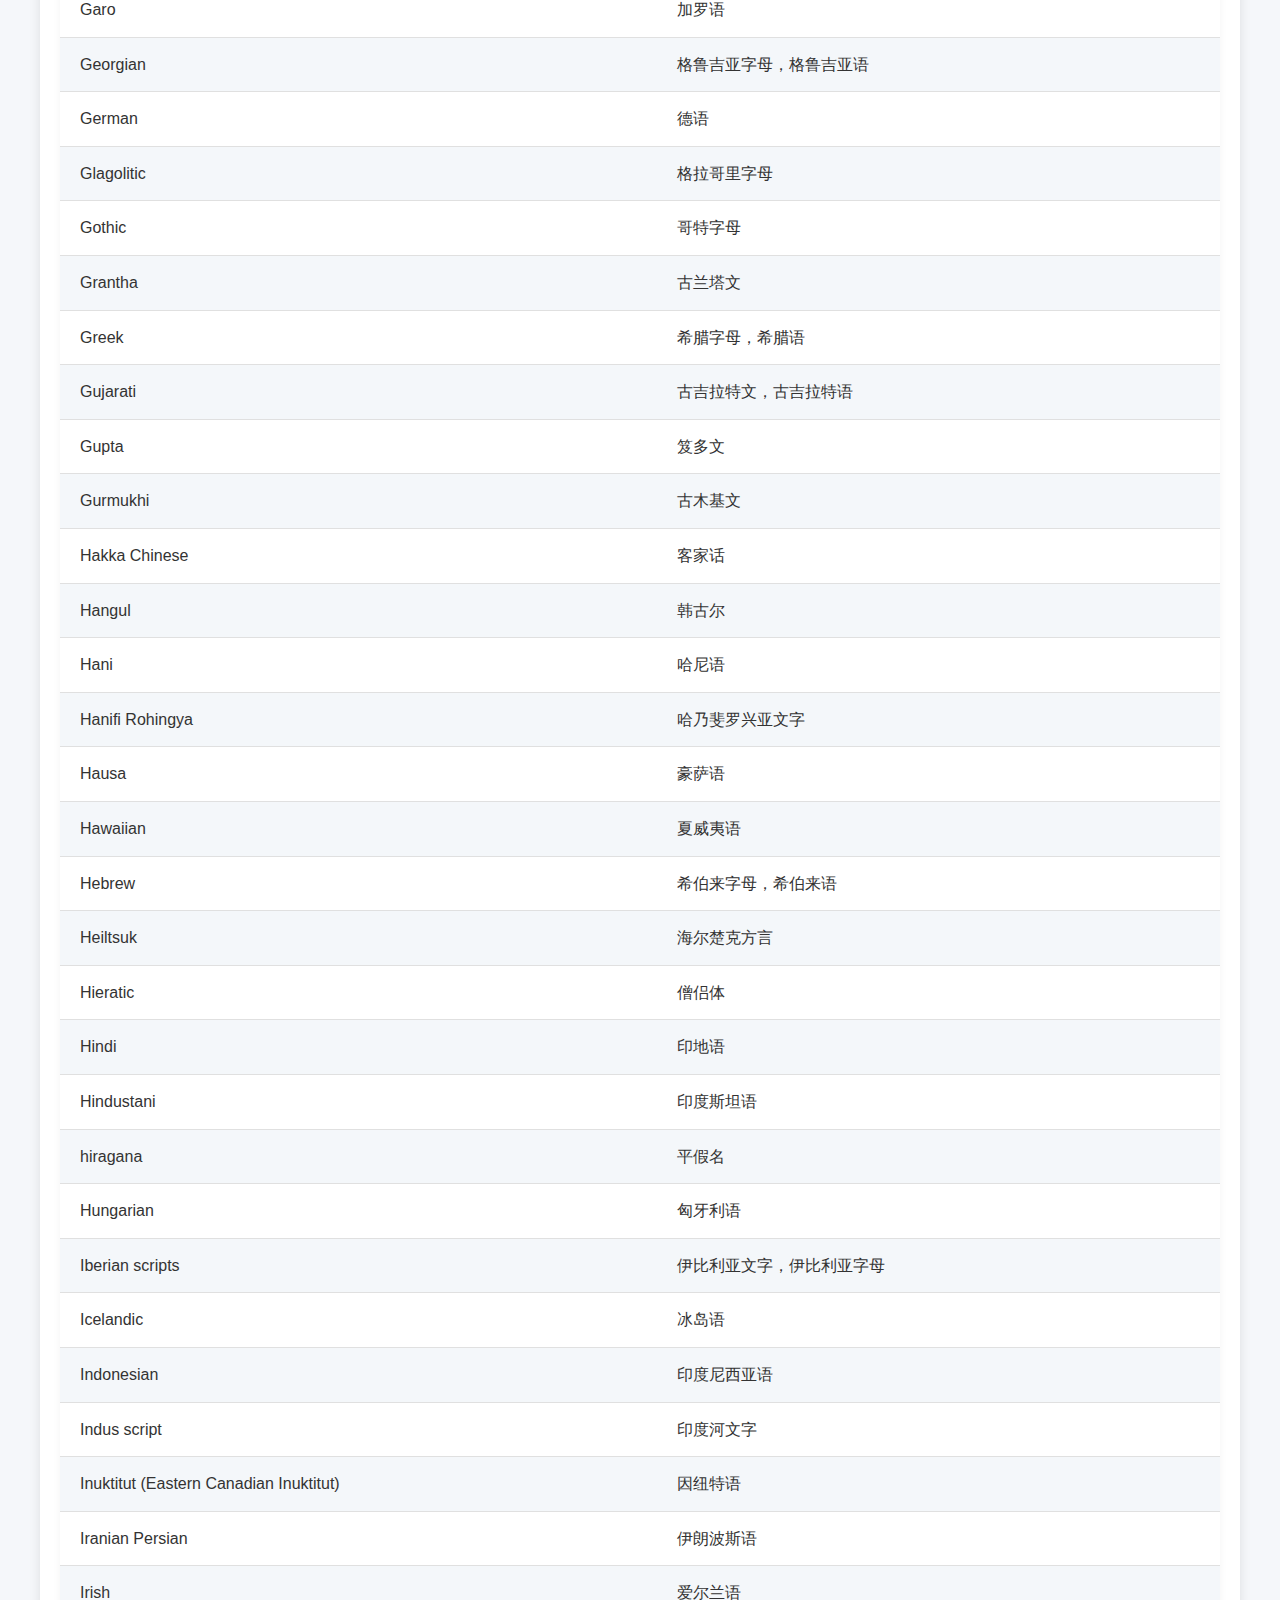
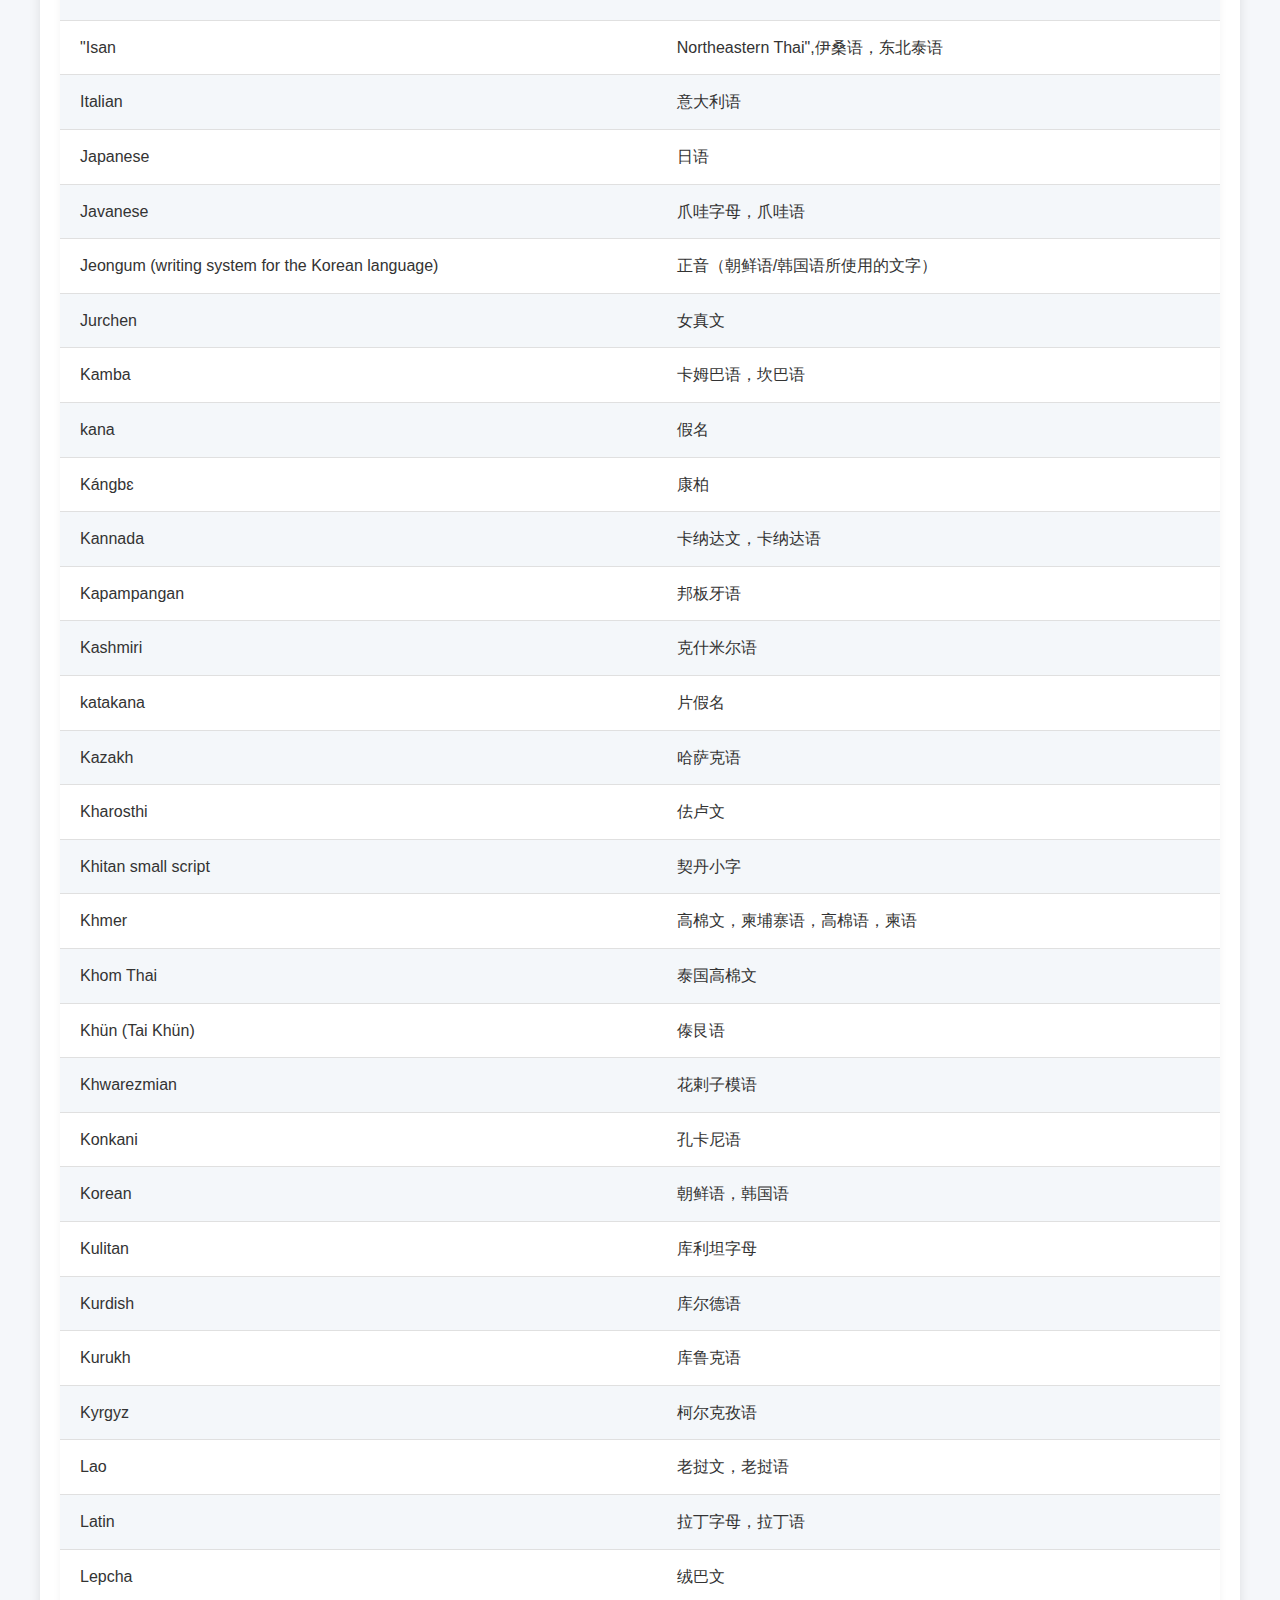
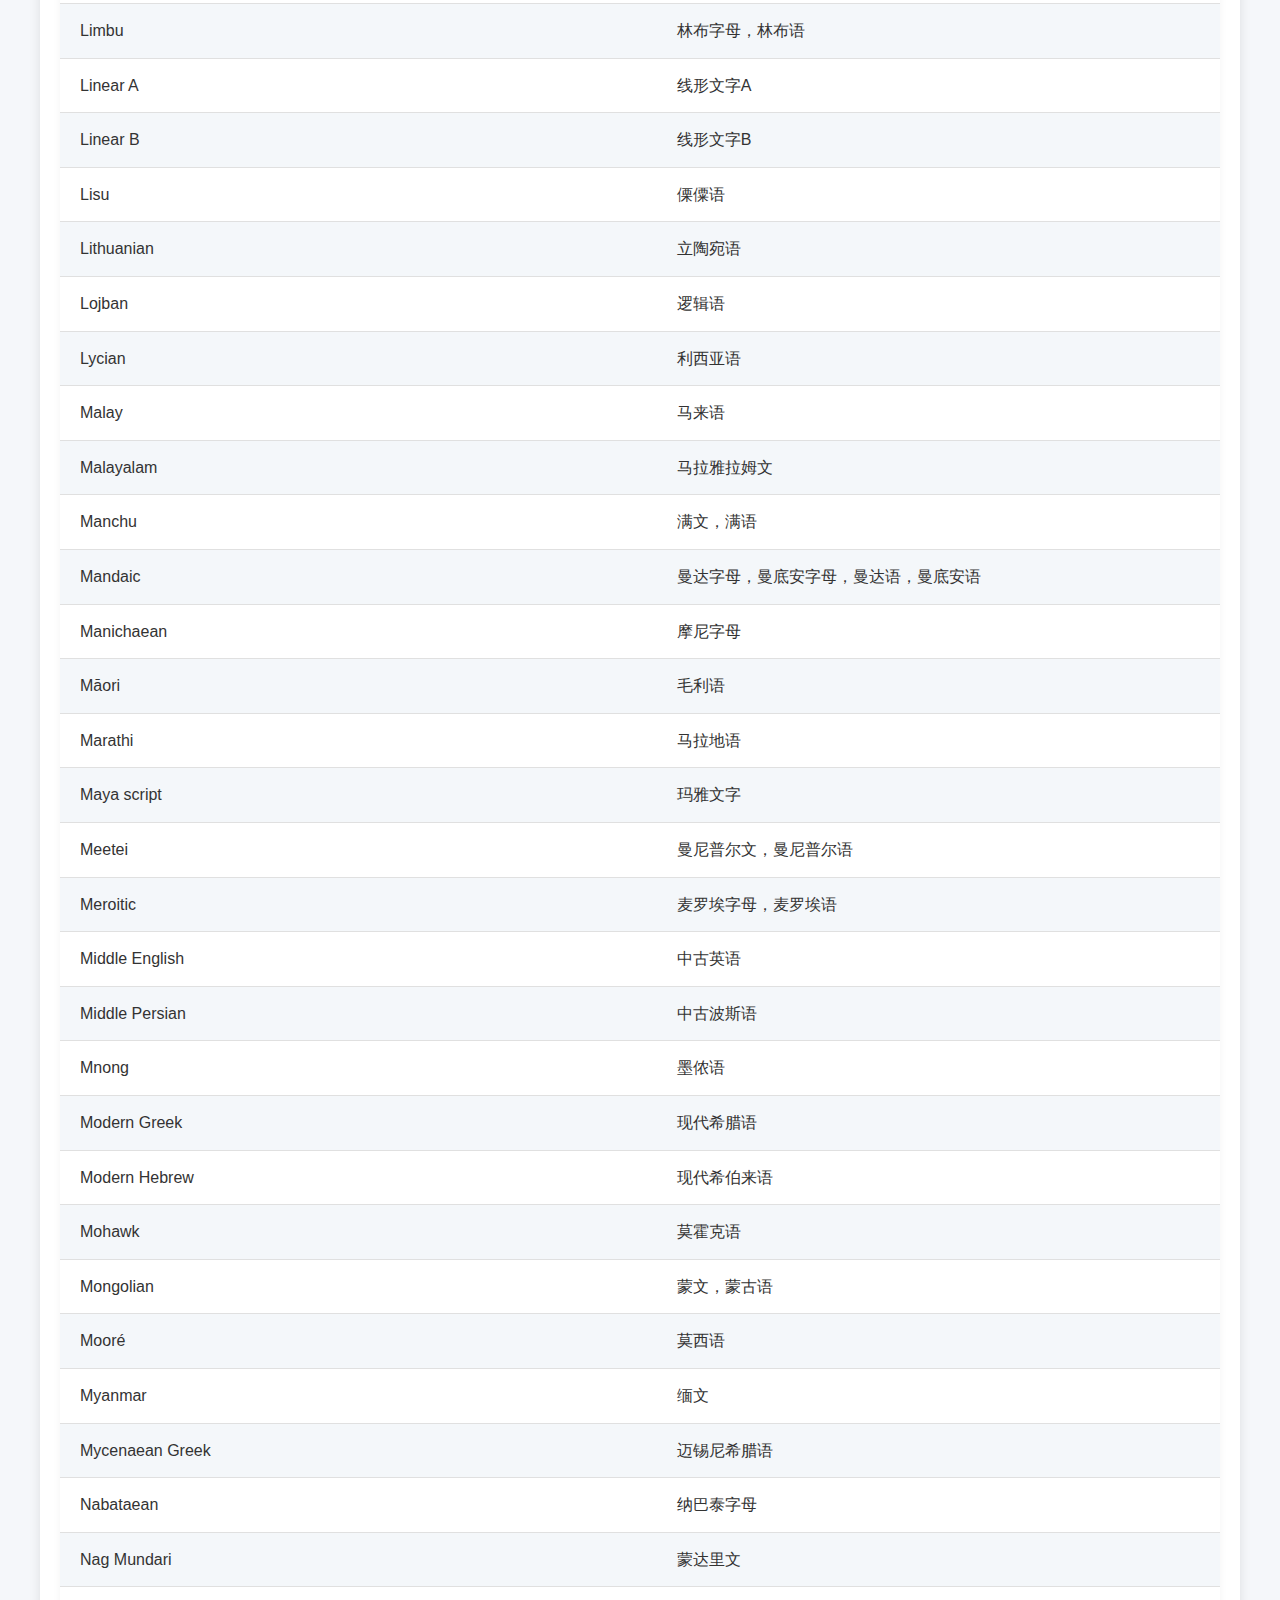
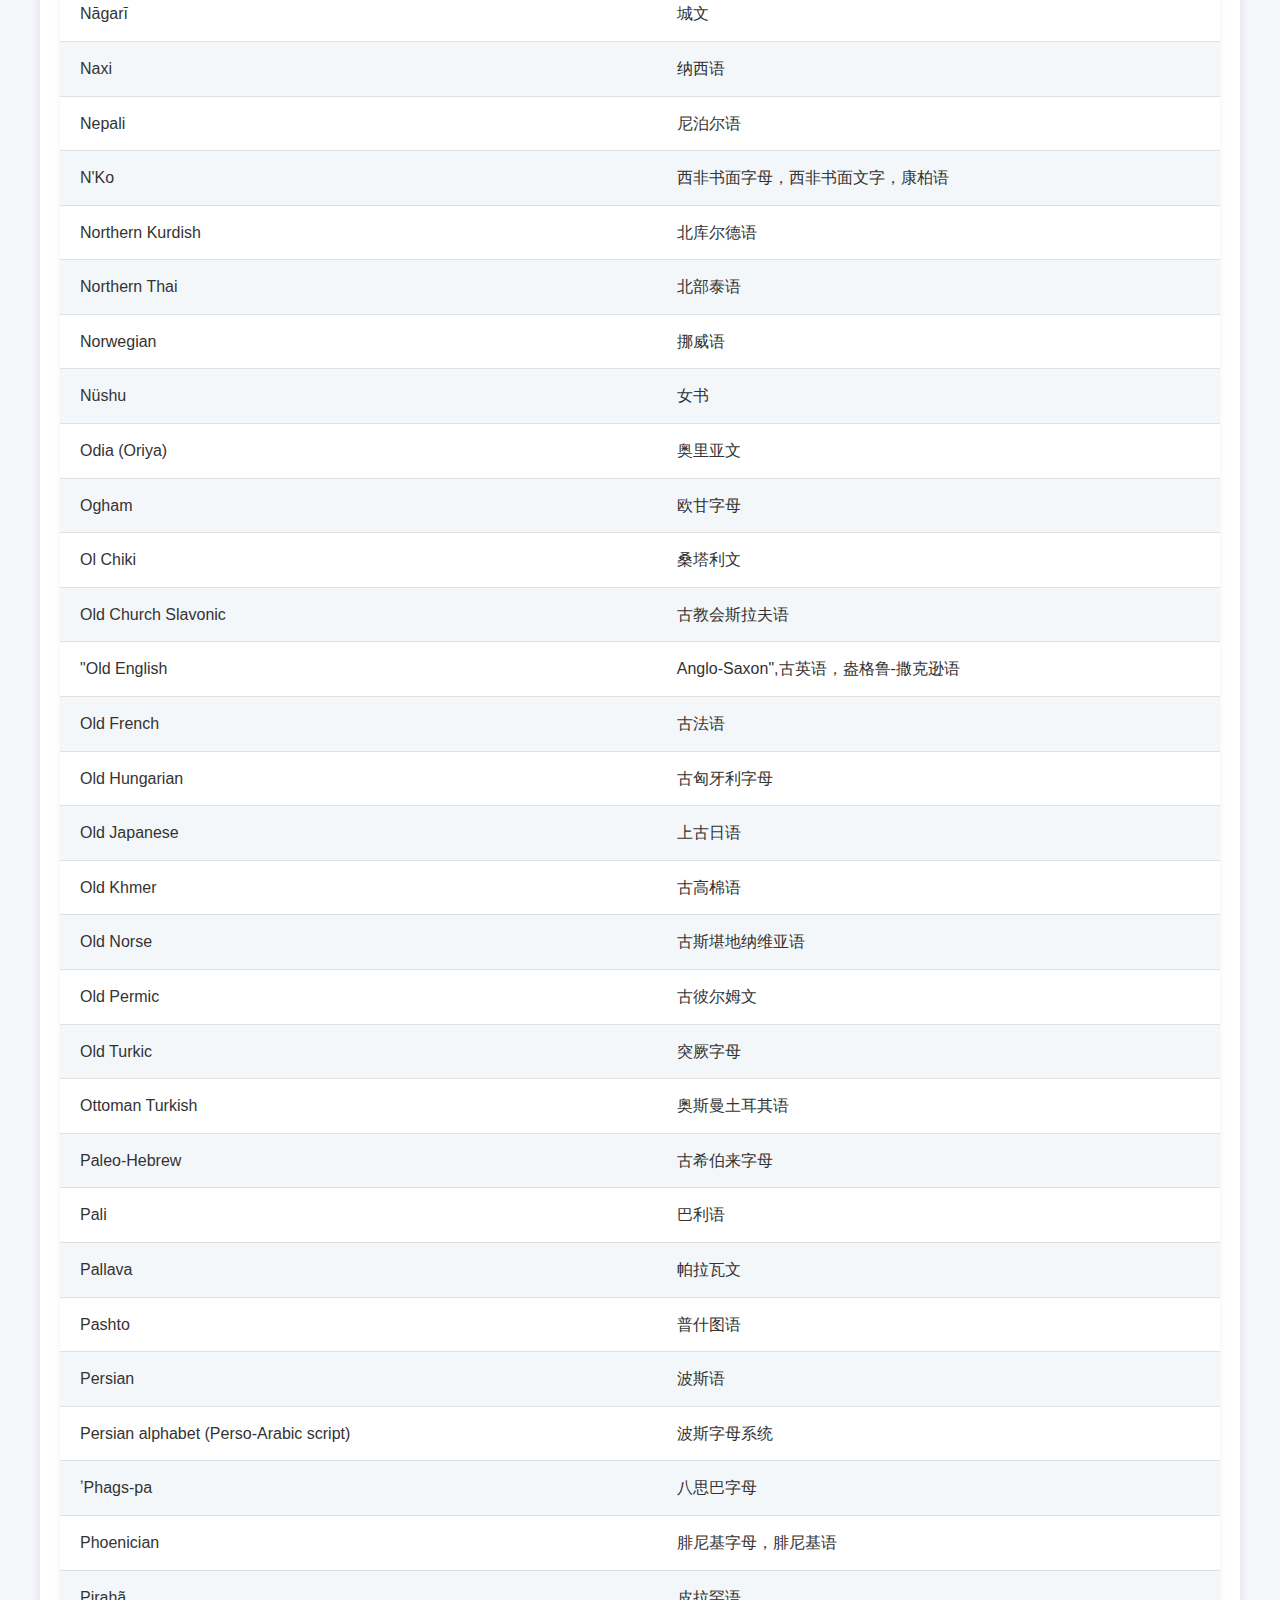
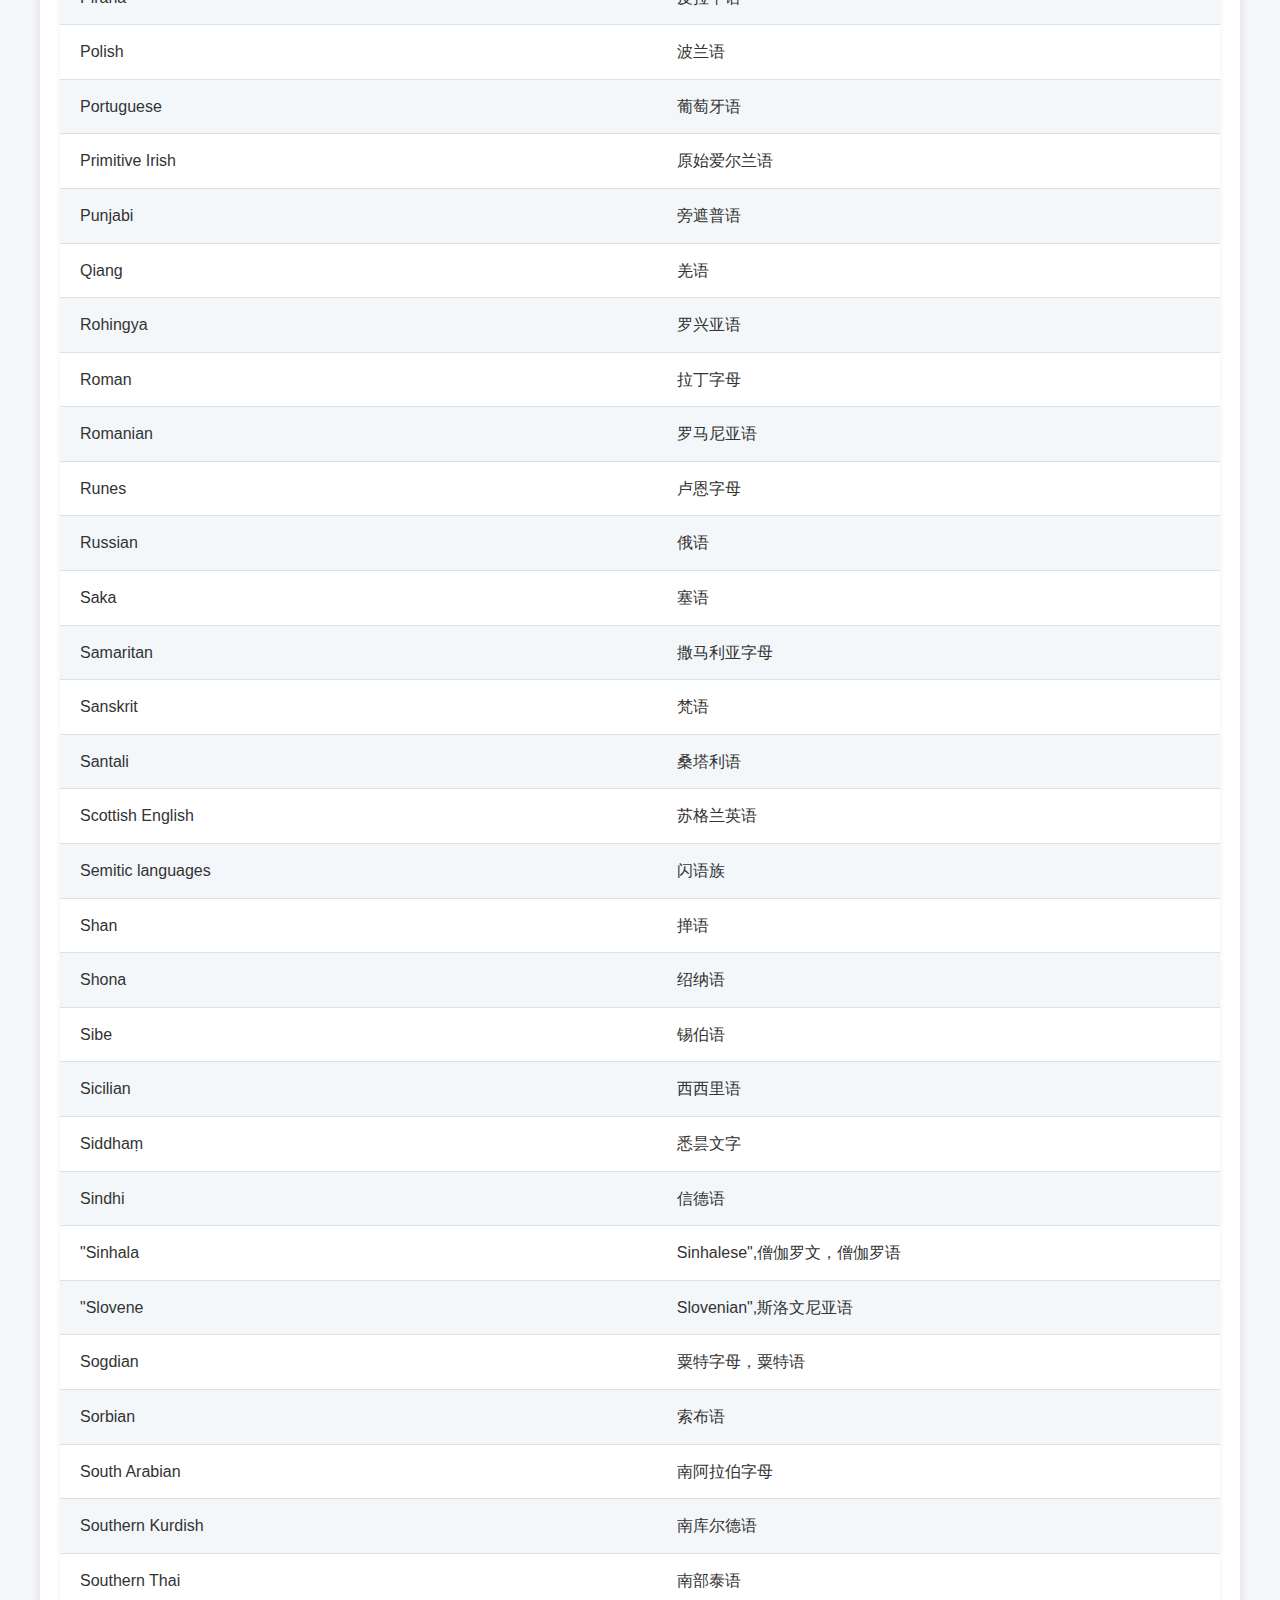
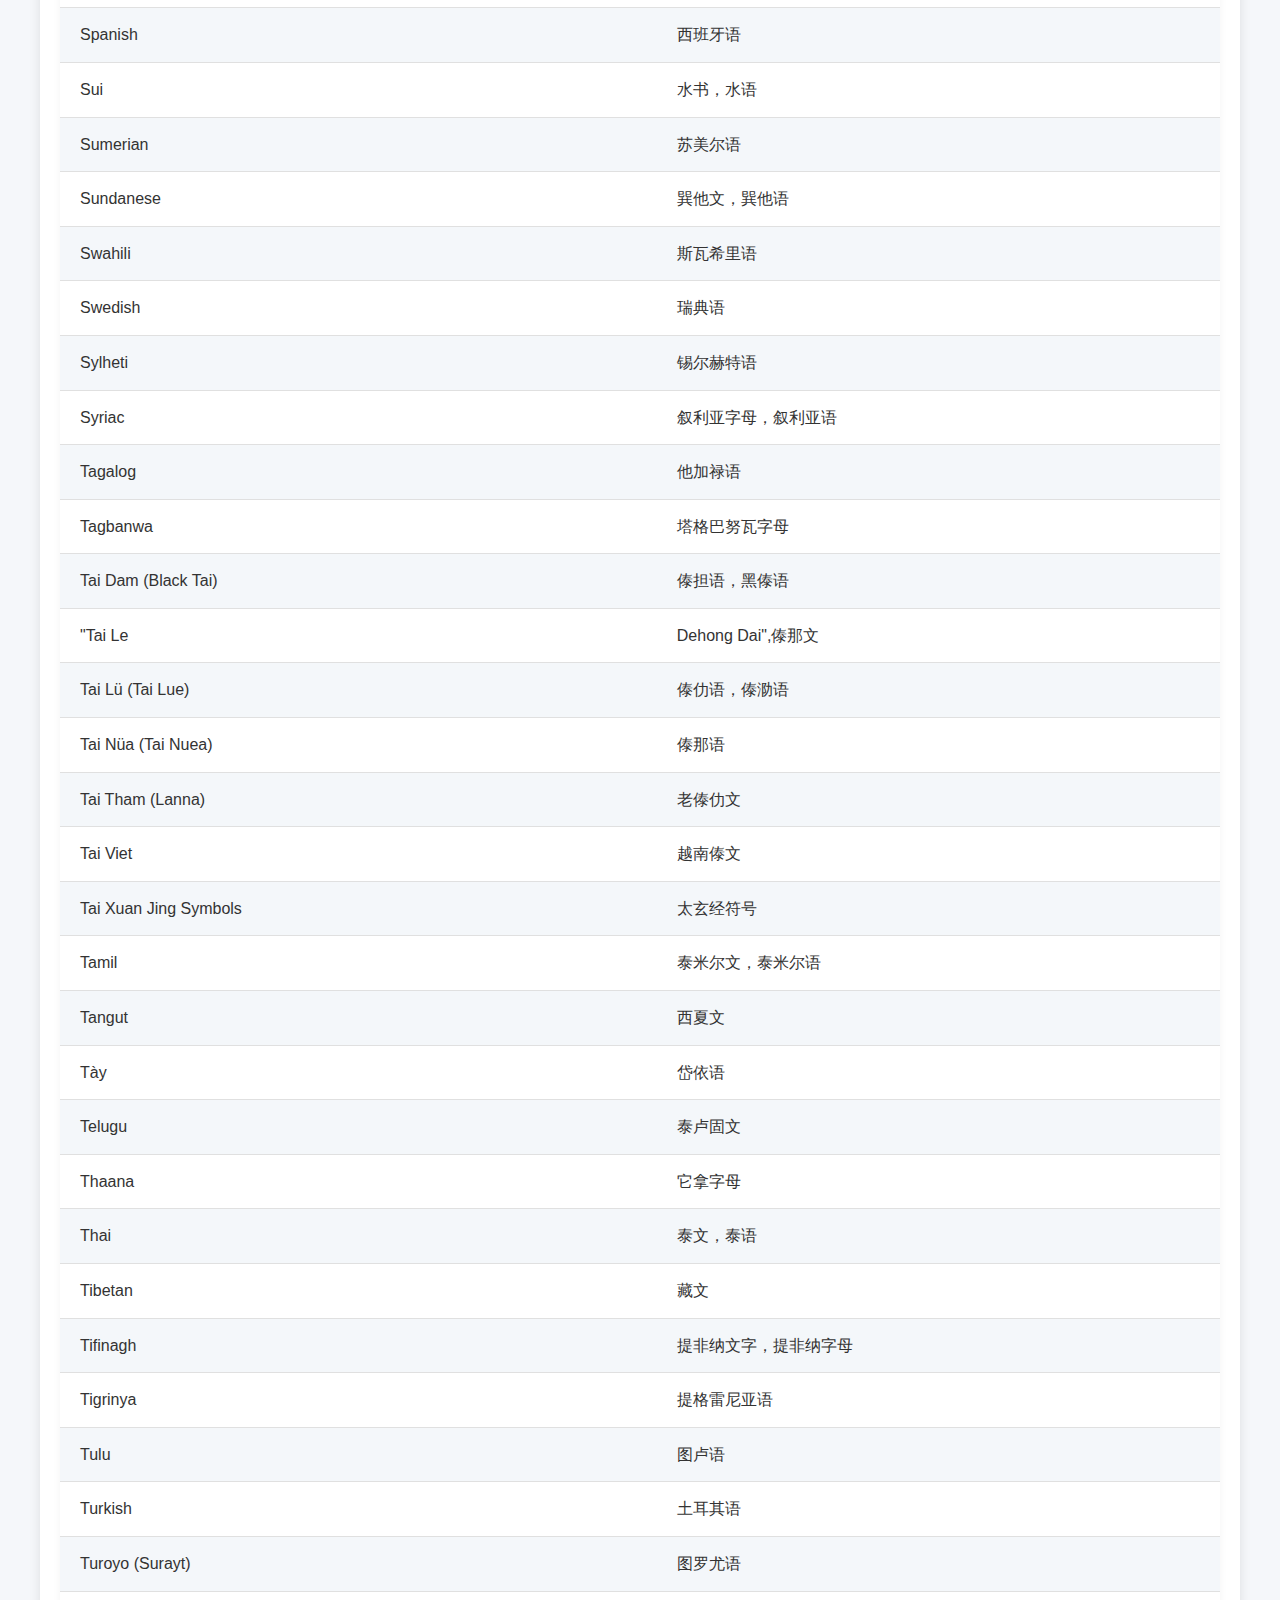
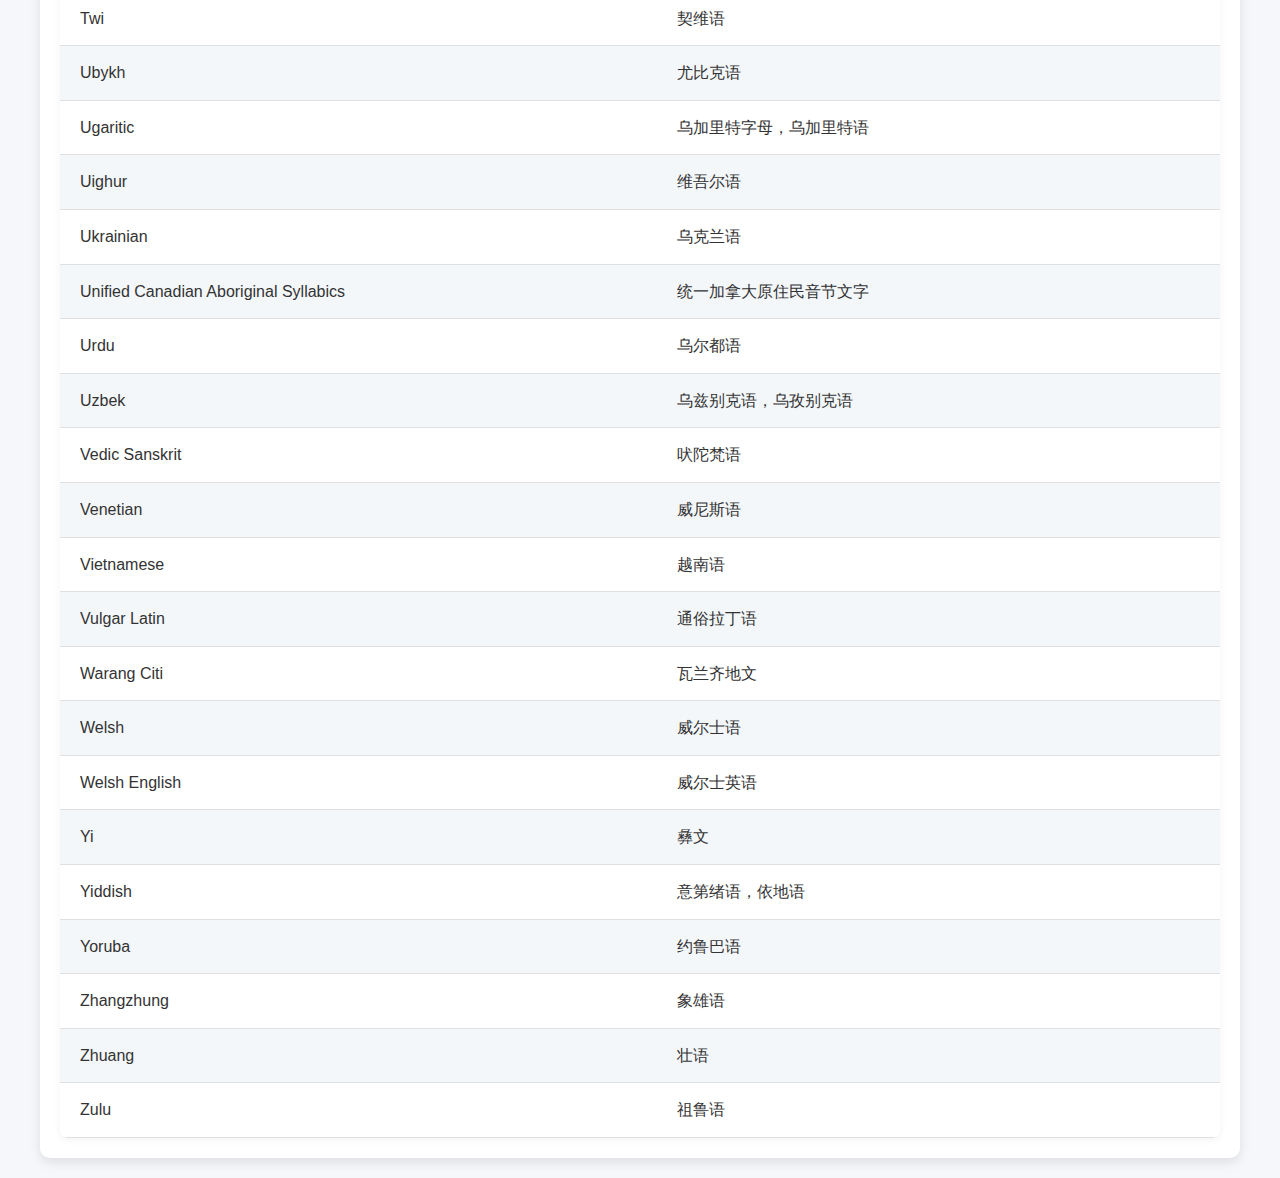
<file: name/index.zh-Hans.html>
<!DOCTYPE html>
<html lang="zh-Hans">

<head>
    <meta charset="utf-8">
    <title>语言文字列表</title>
    <meta name="description" content="本文档包括各语言文字的中文和英文名称。" />
    <meta name="viewport" content="width=device-width, initial-scale=1">
    <link rel="stylesheet" href="css/app.css">
</head>

<body>
    <div class="container">
        <h1>语言文字列表</h1>
        
        <div class="input">
            <!-- <label for="search">搜索 / Search</label> -->
            <input placeholder="例如: Korean, 巴厘语..." type="text" id="search">
        </div>
        
        <table id="filter">
            <thead>
                <tr>
                    <td lang="en">English</td>
                    <td lang="zh-Hans">简体中文</td>
                </tr>
            </thead>

            <tbody id="tableBody">
                <!-- Table content will be loaded from CSV file -->
            </tbody>
        </table>
    </div>

    <script>
        // Function to load the CSV file
        function loadCSV() {
            fetch('scripts.csv')
                .then(response => response.text())
                .then(data => {
                    const tableBody = document.getElementById('tableBody');
                    const rows = data.split('\n');
                    
                    // Process each row from the CSV
                    rows.forEach(row => {
                        if (row.trim() === '') return;
                        
                        // Find the position of the first comma
                        const firstCommaIndex = row.indexOf(',');
                        if (firstCommaIndex > 0) {
                            const english = row.substring(0, firstCommaIndex).trim();
                            const chinese = row.substring(firstCommaIndex + 1).trim();
                            
                            const tr = document.createElement('tr');
                            
                            const tdEn = document.createElement('td');
                            tdEn.setAttribute('lang', 'en');
                            tdEn.textContent = english;
                            
                            const tdZh = document.createElement('td');
                            tdZh.setAttribute('lang', 'zh-Hans');
                            tdZh.textContent = chinese;
                            
                            tr.appendChild(tdEn);
                            tr.appendChild(tdZh);
                            tableBody.appendChild(tr);
                        }
                    });
                    
                    // Initialize search after loading data
                    initializeSearch();
                })
                .catch(error => {
                    console.error('Error loading CSV:', error);
                    document.getElementById('tableBody').innerHTML = 
                        '<tr><td colspan="2">Error loading data. Please check the CSV file.</td></tr>';
                });
        }
        
        // Function for search functionality
        function initializeSearch() {
            const search = document.getElementById('search');
            const table = document.getElementById('filter');
            const trArray = Array.prototype.slice.call(table.querySelectorAll('tbody tr'));
            
            const filter = event => {
                const searchTerm = event.target.value.toLowerCase();
                trArray.forEach(row => {
                    row.classList.add('hidden');
                    const tdArray = Array.prototype.slice.call(row.getElementsByTagName('td'));
                    tdArray.forEach(cell => {
                        if (cell.innerText.toLowerCase().indexOf(searchTerm) > -1) {
                            row.classList.remove('hidden');
                        }
                    });
                });
            };
            
            search.addEventListener('keyup', filter, false);
        }
        
        // Load the CSV when the page loads
        document.addEventListener('DOMContentLoaded', loadCSV);
    </script>

</body>

</html>
</file>
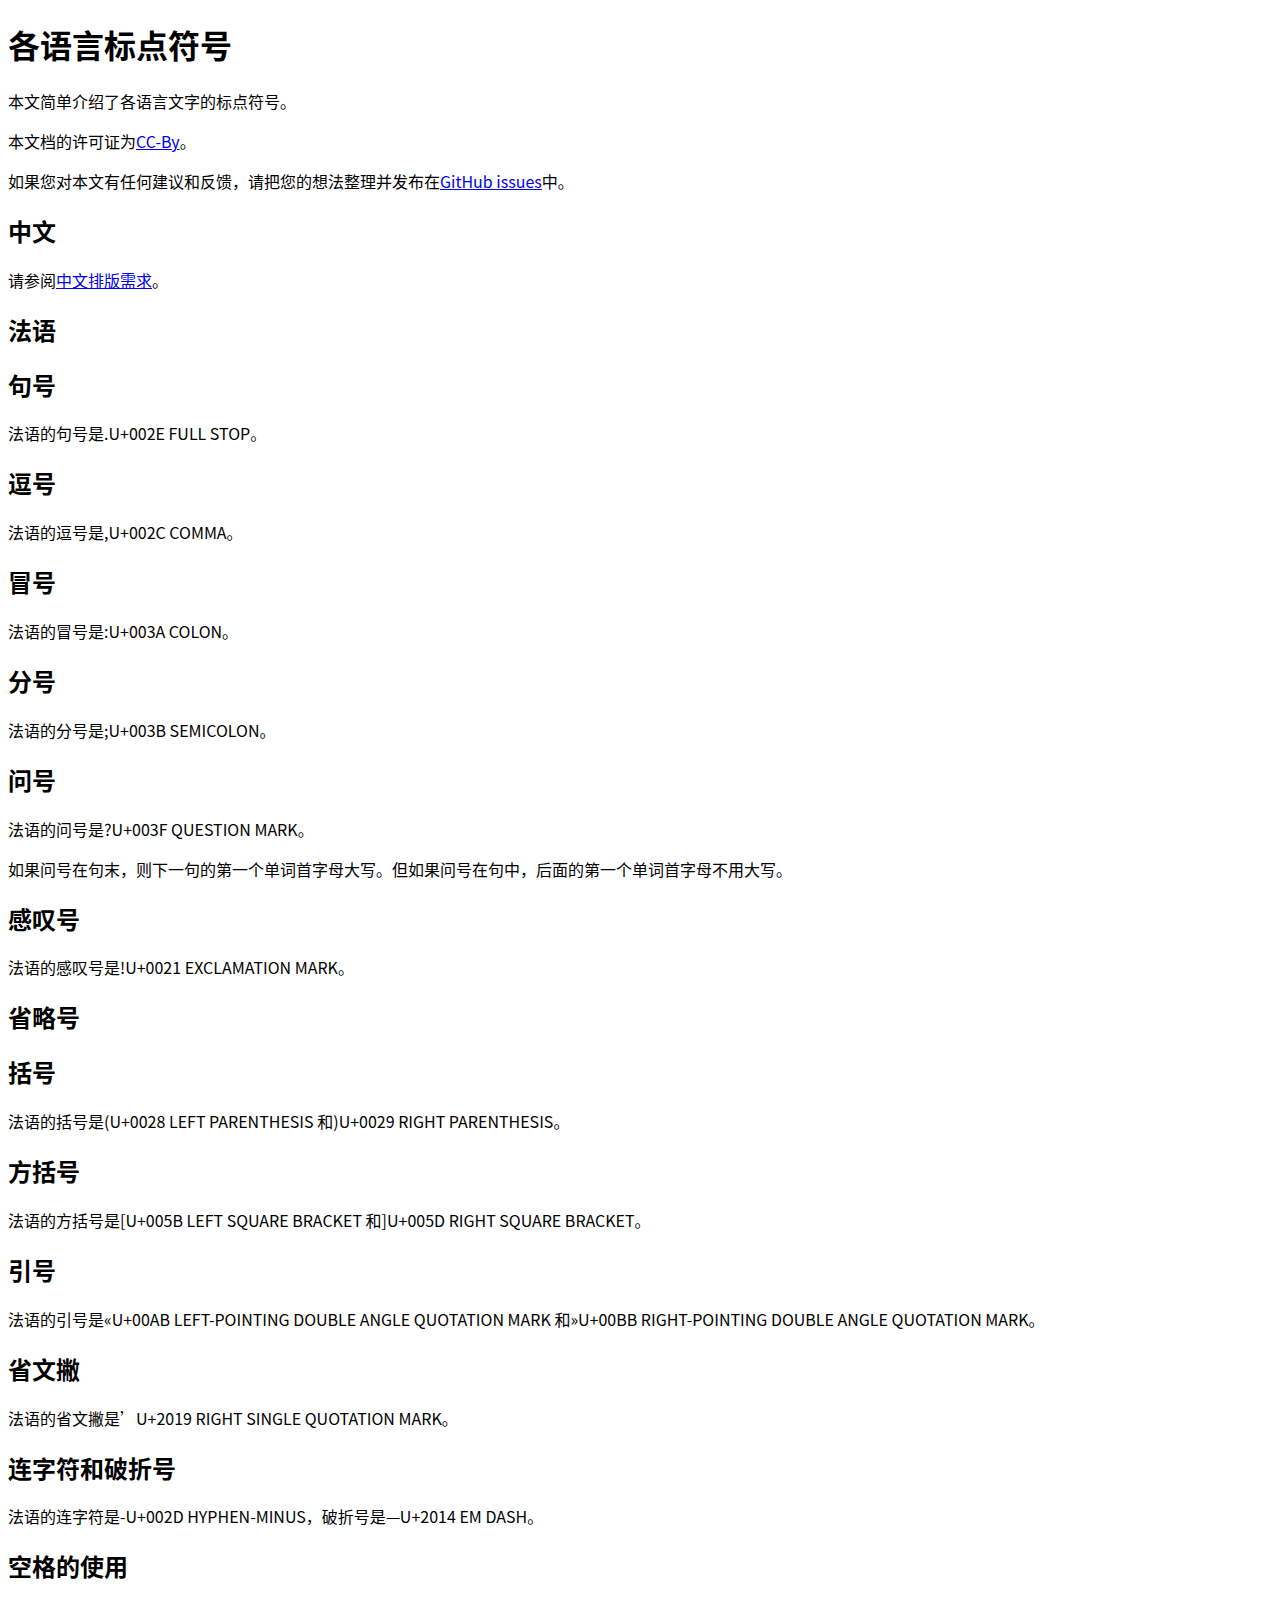
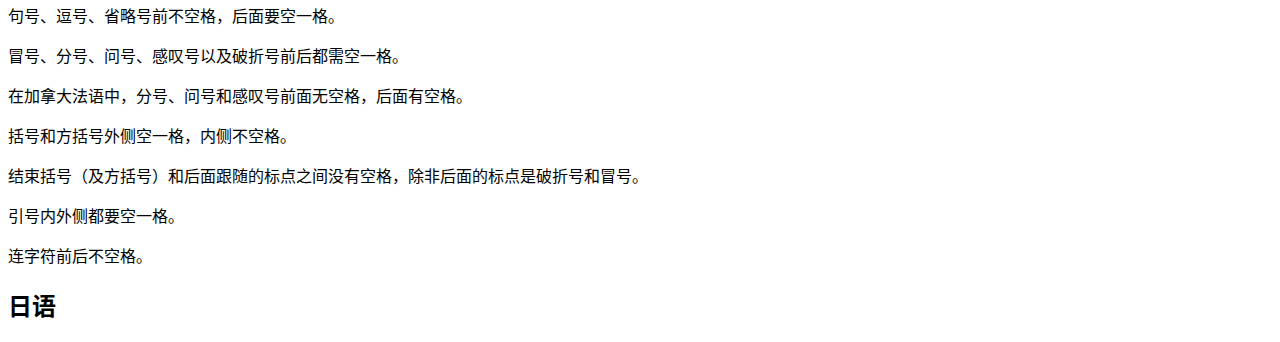
<file: punctuation/index.zh-Hans.html>
<!DOCTYPE html>
<html lang="zh-hans" style="background: white;">
<head>
<meta charset="utf-8" />
<title>各语言标点符号</title>

<link rel="stylesheet" href="./local.css" />

<script async class="remove" src="https://www.w3.org/Tools/respec/respec-w3c"></script>

<script class="remove">
var respecConfig = {
    specStatus: "unofficial",
    license: "cc-by",
    editors: [
        {
            name: "薛富侨"
        },
    ],
    edDraftURI: "https://xfq.github.io/scripts/punctuation/index.zh-Hans.html",
    shortName: "punctuation",

};
</script>
</head>

<body>
<!-- TODO: remove the TODOs -->
<h1 class="title p-name" id="title">各语言标点符号</h1>
<div id="abstract">
  <p>
    本文简单介绍了各语言文字的标点符号。
  </p>
</div>

<div id="sotd">
  <p>本文档的许可证为<a href="https://creativecommons.org/licenses/by/4.0/">CC-By</a>。</p>
  <p>如果您对本文有任何建议和反馈，请把您的想法整理并发布在<a href="https://github.com/xfq/scripts/issues">GitHub issues</a>中。</p>
</div>

<!-- <section id="en">
  <h2>
    英语
  </h2>

    <p>
      TODO
    </p>

</section> -->

<section id="zh">
  <h2>
    中文
  </h2>

    <p>
      请参阅<a href="https://www.w3.org/TR/clreq/#line_composition_rules_for_punctuation_marks">中文排版需求</a>。
    </p>

</section>

<section id="fr">
  <h2>
    法语
  </h2>

  <section>
    <h2>句号</h2>
    <p>
      法语的句号是<span class="codepoint" translate="no"><bdi lang="fr">.</bdi><span class="uname">U+002E FULL STOP</span></span>。
    </p>
  </section>

  <section>
    <h2>逗号</h2>
    <p>
      法语的逗号是<span class="codepoint" translate="no"><bdi lang="fr">,</bdi><span class="uname">U+002C COMMA</span></span>。
    </p>
  </section>

  <section>
    <h2>冒号</h2>
    <p>
      法语的冒号是<span class="codepoint" translate="no"><bdi lang="fr">:</bdi><span class="uname">U+003A COLON</span></span>。
    </p>
  </section>

  <section>
    <h2>分号</h2>
    <p>
      法语的分号是<span class="codepoint" translate="no"><bdi lang="fr">;</bdi><span class="uname">U+003B SEMICOLON</span></span>。
    </p>
  </section>

  <section>
    <h2>问号</h2>
    <p>
      法语的问号是<span class="codepoint" translate="no"><bdi lang="fr">?</bdi><span class="uname">U+003F QUESTION MARK</span></span>。
    </p>
    <p>
      如果问号在句末，则下一句的第一个单词首字母大写。但如果问号在句中，后面的第一个单词首字母不用大写。
    </p>
  </section>

  <section>
    <h2>感叹号</h2>
    <p>
      法语的感叹号是<span class="codepoint" translate="no"><bdi lang="fr">!</bdi><span class="uname">U+0021 EXCLAMATION MARK</span></span>。
    </p>
  </section>

  <section>
    <h2>省略号</h2>
    <p>
      <!-- TODO -->
    </p>
  </section>

  <section>
    <h2>括号</h2>
    <p>
      法语的括号是<span class="codepoint" translate="no"><bdi lang="fr">(</bdi><span class="uname">U+0028 LEFT PARENTHESIS</span></span> 和<span class="codepoint" translate="no"><bdi lang="fr">)</bdi><span class="uname">U+0029 RIGHT PARENTHESIS</span></span>。
    </p>
  </section>

  <section>
    <h2>方括号</h2>
    <p>
      法语的方括号是<span class="codepoint" translate="no"><bdi lang="fr">[</bdi><span class="uname">U+005B LEFT SQUARE BRACKET</span></span> 和<span class="codepoint" translate="no"><bdi lang="fr">]</bdi><span class="uname">U+005D RIGHT SQUARE BRACKET</span></span>。
    </p>
  </section>

  <section>
    <h2>引号</h2>
    <p>
      法语的引号是<span class="codepoint" translate="no"><bdi lang="fr">«</bdi><span class="uname">U+00AB LEFT-POINTING DOUBLE ANGLE QUOTATION MARK</span></span> 和<span class="codepoint" translate="no"><bdi lang="fr">»</bdi><span class="uname">U+00BB RIGHT-POINTING DOUBLE ANGLE QUOTATION MARK</span></span>。
    </p>
  </section>

  <section>
    <h2>省文撇</h2>
    <p>
      法语的省文撇是<span class="codepoint" translate="no"><bdi lang="fr">’</bdi><span class="uname">U+2019 RIGHT SINGLE QUOTATION MARK</span></span>。
    </p>
  </section>

  <section>
    <h2>连字符和破折号</h2>
    <p>
      法语的连字符是<span class="codepoint" translate="no"><bdi lang="fr">-</bdi><span class="uname">U+002D HYPHEN-MINUS</span></span>，破折号是<span class="codepoint" translate="no"><bdi lang="fr">—</bdi><span class="uname">U+2014 EM DASH</span></span>。
    </p>
  </section>

  <section>
    <h2>
      空格的使用
    </h2>
  
<p>句号、逗号、省略号前不空格，后面要空一格。</p>

<p>冒号、分号、问号、感叹号以及破折号前后都需空一格。</p>

<aside class="note" title="欧洲法语和加拿大法语的不同">
  <p>在加拿大法语中，分号、问号和感叹号前面无空格，后面有空格。</p>
</aside>

<p>括号和方括号外侧空一格，内侧不空格。</p>

<aside class="note" title="连续标点">
  <p>
    结束括号（及方括号）和后面跟随的标点之间没有空格，除非后面的标点是破折号和冒号。
  </p>
</aside>

<p>引号内外侧都要空一格。</p>

<p>连字符前后不空格。</p>

<!-- TODO: 空格使用哪个 code point -->

  </section>

<!-- <section>
  <h2>
    关于欧洲法语和加拿大法语
  </h2>


</section> -->

</section>

<section id="ja">
  <h2>
    日语
  </h2>

    <p>
      <!-- TODO -->
    </p>

</section>

<!-- Ref:

* https://zhuanlan.zhihu.com/p/259332009 -->

</body>
</html>
</file>
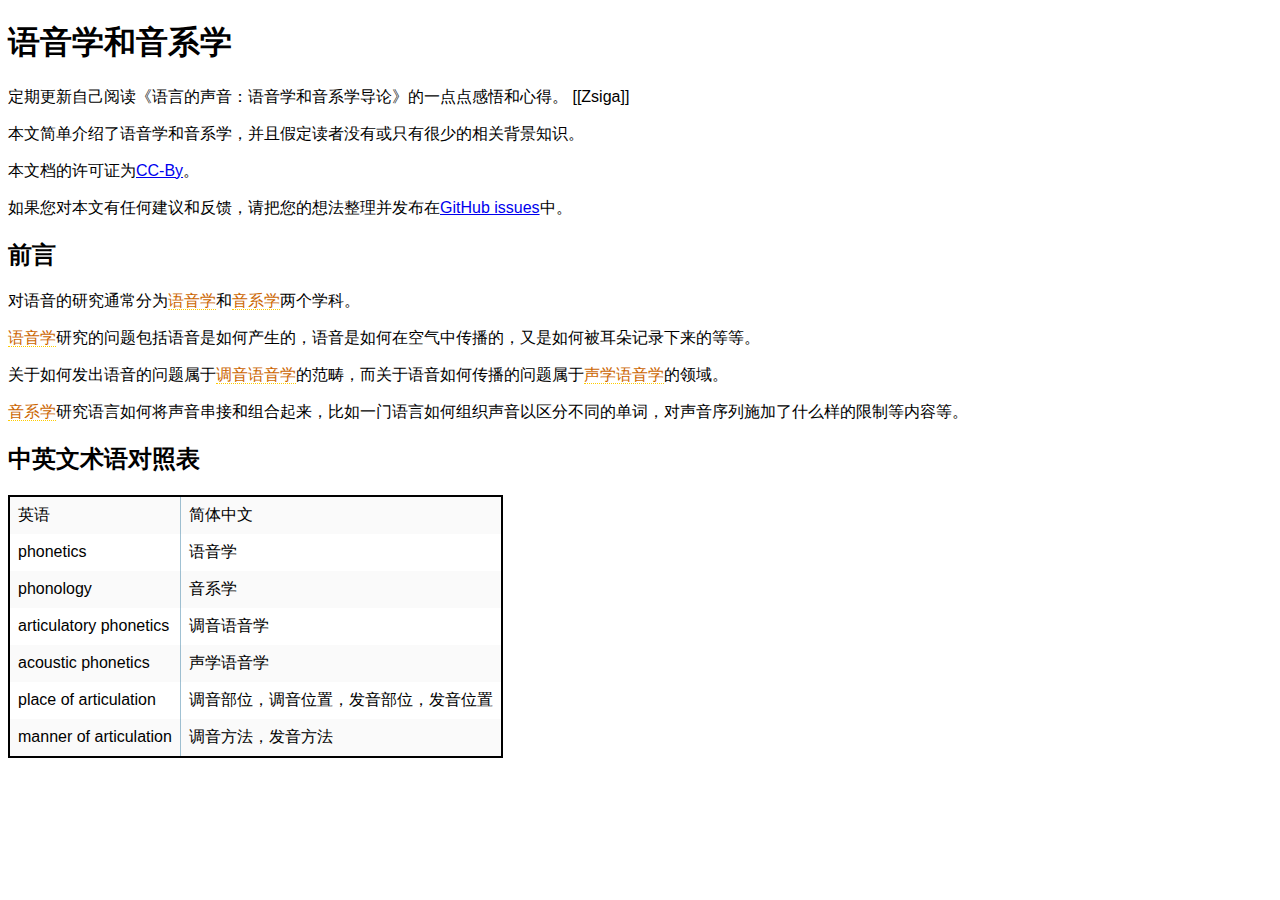
<file: sound/index.zh-Hans.html>
<!DOCTYPE html>
<html lang="zh-hans" style="background: white;">
<head>
<meta charset="utf-8" />
<title>语音学和音系学</title>

<link rel="stylesheet" href="./local.css" />

<script async class="remove" src="https://www.w3.org/Tools/respec/respec-w3c"></script>

<script class="remove">
var respecConfig = {
    specStatus: "unofficial",
    license: "cc-by",
    editors: [
        {
            name: "薛富侨"
        },
    ],
    edDraftURI: "https://xfq.github.io/scripts/sound/index.zh-Hans.html",
    shortName: "sound",

    localBiblio: {
        "Zsiga": {
            title: "The Sounds of Language: An Introduction to Phonetics and Phonology",
            href: "https://www.wiley.com/en-us/The+Sounds+of+Language%3A+An+Introduction+to+Phonetics+and+Phonology-p-9781405191036",
            publisher: "Wiley-Blackwell"
        }
    }

};
</script>
</head>

<body>
<!-- TODO: remove the TODOs -->
<h1 class="title p-name" id="title">语音学和音系学</h1>
<div id="abstract">
  <p>
    定期更新自己阅读《语言的声音：语音学和音系学导论》的一点点感悟和心得。 [[Zsiga]]
  </p>
</div>

<div id="sotd">
  <p>
    本文简单介绍了语音学和音系学，并且假定读者没有或只有很少的相关背景知识。
  </p>
  <p>本文档的许可证为<a href="https://creativecommons.org/licenses/by/4.0/">CC-By</a>。</p>
  <p>如果您对本文有任何建议和反馈，请把您的想法整理并发布在<a href="https://github.com/xfq/scripts/issues">GitHub issues</a>中。</p>
</div>

<section id="introduction">
  <h2>
    前言
  </h2>

    <p>
      对语音的研究通常分为<a href="#term.phonetics" class="termref">语音学</a>和<a href="#term.phonology" class="termref">音系学</a>两个学科。
    </p>

    <p>
      <a href="#term.phonetics" class="termref">语音学</a>研究的问题包括语音是如何产生的，语音是如何在空气中传播的，又是如何被耳朵记录下来的等等。
    </p>

    <p>
      关于如何发出语音的问题属于<a href="#term.articulatory-phonetics" class="termref">调音语音学</a>的范畴，而关于语音如何传播的问题属于<a href="#term.acoustic-phonetics" class="termref">声学语音学</a>的领域。
    </p>
      
    <p>
      <a href="#term.phonology" class="termref">音系学</a>研究语言如何将声音串接和组合起来，比如一门语言如何组织声音以区分不同的单词，对声音序列施加了什么样的限制等内容等。
    </p>

</section>

<section class="appendix" id="terms">
  <h2>
    中英文术语对照表
  </h2>

  <table class="appendix glossary">
      <tr>
        <td>英语</td>
        <td>简体中文</td>
      </tr>
  
      <tr id="term.phonetics">
        <td>phonetics</td>
        <td>语音学</td>
      </tr>
      <tr id="term.phonology">
        <td>phonology</td>
        <td>音系学</td>
      </tr>
      <tr id="term.articulatory-phonetics">
        <td>articulatory phonetics</td>
        <td>调音语音学</td>
      </tr>
      <tr id="term.acoustic-phonetics">
        <td>acoustic phonetics</td>
        <td>声学语音学</td>
      </tr>
      <tr id="term.place-of-articulation">
        <td>place of articulation</td>
        <td>调音部位，调音位置，发音部位，发音位置</td>
      </tr>
      <tr id="term.manner-of-articulation">
        <td>manner of articulation</td>
        <td>调音方法，发音方法</td>
      </tr>
  </table>
</section>

<!-- TODO: sort the Glossary -->

</body>
</html>
</file>
<file: name/css/app.css>
:root {
  --primary-color: #4a6fa5;
  --secondary-color: #f9f9f9;
  --border-color: #e0e0e0;
  --text-color: #333;
  --hover-color: #eef2f7;
}

* {
  padding: 0;
  margin: 0;
  box-sizing: border-box;
}

html {
  overflow-x: hidden;
  text-rendering: optimizeLegibility;
  -webkit-font-smoothing: antialiased;
  -moz-osx-font-smoothing: grayscale;
}

body {
  font-family: 'Segoe UI', Tahoma, Geneva, Verdana, sans-serif;
  line-height: 1.6;
  color: var(--text-color);
  background-color: #f5f7fa;
  margin: 0;
  padding: 20px;
}

.container {
  max-width: 1200px;
  margin: 0 auto;
  padding: 20px;
  background-color: white;
  border-radius: 10px;
  box-shadow: 0 4px 12px rgba(0, 0, 0, 0.1);
}

h1 {
  color: var(--primary-color);
  margin-bottom: 30px;
  font-weight: 600;
  text-align: center;
}

.input {
  margin-bottom: 30px;
  position: relative;
  max-width: 500px;
  margin: 0 auto 30px;
  display: flex;
  flex-direction: column;
  padding: 0;
}

.input label {
  display: block;
  margin-bottom: 8px;
  font-weight: 500;
  color: var(--primary-color);
}

#search {
  width: 100%;
  padding: 12px 20px;
  font-size: 16px;
  border: 2px solid var(--border-color);
  border-radius: 30px;
  transition: all 0.3s;
  outline: none;
  background-color: white;
}

#search:focus {
  border-color: var(--primary-color);
  box-shadow: 0 0 0 3px rgba(74, 111, 165, 0.2);
}

#search::placeholder {
  color: #aaa;
  font-style: italic;
}

table {
  width: 100%;
  border-collapse: collapse;
  margin-top: 20px;
  background-color: white;
  border-radius: 8px;
  overflow: hidden;
  box-shadow: 0 2px 8px rgba(0, 0, 0, 0.05);
  border: none;
}

thead {
  background-color: var(--primary-color);
  color: white;
}

th, td {
  padding: 14px 20px;
  text-align: left;
  border-bottom: 1px solid var(--border-color);
  border-left: none;
  border-right: none;
}

thead tr td {
  font-weight: bold;
  font-size: 16px;
  color: white;
}

tbody tr:hover {
  background-color: var(--hover-color);
}

tbody tr:nth-child(2n-1) {
  background-color: rgba(240, 244, 248, 0.7);
}

tbody tr:nth-child(2n-1):hover {
  background-color: var(--hover-color);
}

.hidden {
  display: none;
}

/* Responsive Design */
@media (max-width: 768px) {
  body {
    padding: 10px;
  }
  
  .container {
    padding: 15px;
  }
  
  th, td {
    padding: 10px 15px;
    font-size: 14px;
  }
  
  #search {
    padding: 10px 15px;
  }
}

@media (max-width: 480px) {
  .input {
    max-width: 100%;
  }
  
  th, td {
    padding: 8px 10px;
    font-size: 13px;
  }
}
</file>
<file: samples/local.css>
/* From https://github.com/w3c/clreq/blob/gh-pages/local.css */
@font-face {
  font-family: 'Punctuation SC';
  src: local('PingFang SC'), local('Noto Sans SC'), local('Noto Sans CJK SC'), local('Heiti SC'), local('Microsoft Yahei');
  unicode-range: U+201C, U+201D, U+2018, U+2019, U+2E3A, U+2014, U+2013, U+2026, U+00B7, U+007E, U+002F; /* Unicode range for punctuation marks */
}

:lang(zh-hans) {
  font-family: 'Punctuation SC', -apple-system, BlinkMacSystemFont, 'Segoe UI', Roboto, Oxygen-Sans, Ubuntu, Cantarell, 'Helvetica Neue', 'PingFang SC', 'Noto Sans SC', 'Noto Sans CJK SC', 'Heiti SC', 'DengXian', 'Microsoft YaHei', sans-serif;
}

:lang(en) {
  font-family: "Gentium Plus", "Doulos SIL", sans-serif;
}

.uchen {
  font-family: "Qomolangma-Dunhuang","Qomolangma-Uchen Sarchen","Qomolangma-Uchen Sarchung","Qomolangma-Uchen Suring","Qomolangma-Uchen Sutung","Qomolangma-Title","Qomolangma-Subtitle","Qomolangma-Woodblock","BabelStone Tibetan Slim",Jomolhari,"Yagpo Tibetan Uni","DDC Uchen","DDC Rinzin",Kailash,"TCRC Youtso Unicode","Tibetan Machine Uni",Wangdi29,"Noto Serif Tibetan","Noto Sans Tibetan","Microsoft Himalaya";
}

p:lang(mn) {
  font-family: "Menk Hawang Tig", "Menk Qagan Tig", "Menk Garqag Tig", "Menk Har_a Tig", "Menk Scnin Tig", "Oyun Gurban Ulus Tig", "Oyun Qagan Tig", "Oyun Garqag Tig", "Oyun Har_a Tig", "Oyun Scnin Tig", "Oyun Agula Tig", "Mongolian Baiti", "Mongolian Universal White", "Noto Sans Mongolian", "Mongol Usug", "Mongolian White", "MongolianScript", "Code2000", "Menksoft Qagan";

  font-weight: normal;
  font-size: 1.25em;
  line-height: 1.25em;
  writing-mode: vertical-lr;
  -webkit-writing-mode: vertical-lr;
  -o-writing-mode: vertical-lr;
  -ms-writing-mode: tb-lr;
  writing-mode: tb-lr;
  vertical-align: text-top;
  overflow-wrap: normal;
  word-wrap: normal;

  margin: 1em auto;
}

[lang=ban] {
  font-family: "Noto Serif Balinese";
}

[lang=bbc] {
  font-family: "Noto Sans Batak";
}

.nastaliq {
  font-family: 'Noto Nastaliq Urdu', 'Urdu Typesetting', 'Roz Urdu Punjabi Nastaleeq', 'Jameel Noori Nastaleeq', 'Noto Nastaliq Urdu Draft', 'Hussaini Nastaleeq', 'AlQalam Taj Nastaleeq', IranNastaliq, 'Awami Nastaliq', 'Nafees Nastaleeq', 'Nafees Nastaleeq v1.01', 'Pak Nastaleeq', 'PDMS_Jauhar', 'Alvi Lahori Nastaleeq', 'Urdu Emad Nastaleeq', 'Urdu Emad Nastaleeq';
  font-size: 110%;
  font-style: normal;
}

:lang(aho) {
  font-family: "Noto Serif Ahom", serif;
}
</file>
<file: samples/w3c-international/style/style.css>
/* html {
    color: white;
    background-color: #005a9c;
} */

.script-hebrew {
    font-family: "Ezra SIL SR","Ezra SIL","SBL Hebrew","Taamey Frank CLM","SBL BibLit","Taamey Ashkenaz","Frank Ruehl CLM","Keter Aram Tsova","Taamey David CLM","Keter YG","Shofar","David CLM","Hadasim CLM","Simple CLM","Nachlieli",Cardo,Alef,"Noto Serif Hebrew","Noto Sans Hebrew","David Libre",David,"Times New Roman",Gisha,Arial,FreeSerif,FreeSans;
}

:lang(my) {
    font-family: Padauk, Padauk Book, Parabaik, Myanmar3, Myanmar2, Myanmar1, MyMyanmar, 'Noto Sans Myanmar', 'Myanmar Text';
}

:lang(en) {
    font-family: "Gentium Plus", "Doulos SIL", sans-serif;
}
</file>
<file: punctuation/local.css>
/* From https://github.com/w3c/clreq/blob/gh-pages/local.css */
@font-face {
  font-family: 'Punctuation SC';
  src: local('PingFang SC'), local('Noto Sans CJK SC'), local('Noto Sans SC'), local('Heiti SC'), local('Microsoft Yahei');
  unicode-range: U+201C, U+201D, U+2018, U+2019, U+2E3A, U+2014, U+2013, U+2026, U+00B7, U+007E, U+002F; /* Unicode range for punctuation marks */
}

:lang(zh-hans) {
  font-family: 'Punctuation SC', -apple-system, BlinkMacSystemFont, 'Segoe UI', Roboto, Oxygen-Sans, Ubuntu, Cantarell, 'Helvetica Neue', 'PingFang SC', 'Noto Sans CJK SC', 'Noto Sans SC', 'Heiti SC', 'DengXian', 'Microsoft YaHei', sans-serif;
}

/* a.termref:link,
a.termref:hover,
a.termref:visited,
a.termref:active {
  text-decoration:none;
  border-bottom: 1px dotted #FC0;
  color:#C60;
}

.todo {
  color: #900;
  background-color: #FFC;
}

table.glossary {
  border-collapse: collapse;
  border: 2px black solid;
}

table.glossary td {
  border-left: 1px solid rgba(17, 101, 145, 0.4);
  border-right: 1px solid rgba(17, 101, 145, 0.4);
  padding: 0.5em;
}
table.glossary tbody tr:nth-child(2n-1) {
  background-color: #fafafa;
  transition: all .125s ease-in-out;
} */
</file>
<file: sound/local.css>
[lang=zh-hans] {
  font-family: 'PingFang SC', 'Noto Sans SC', 'Heiti SC', 'DengXian', 'Microsoft YaHei', Helvetica, Segoe UI, Arial, sans-serif;
}

a.termref:link,
a.termref:hover,
a.termref:visited,
a.termref:active {
  text-decoration:none;
  border-bottom: 1px dotted #FC0;
  color:#C60;
}

.todo {
  color: #900;
  background-color: #FFC;
}

table.glossary {
  border-collapse: collapse;
  border: 2px black solid;
}

table.glossary td {
  border-left: 1px solid rgba(17, 101, 145, 0.4);
  border-right: 1px solid rgba(17, 101, 145, 0.4);
  padding: 0.5em;
}
table.glossary tbody tr:nth-child(2n-1) {
  background-color: #fafafa;
  transition: all .125s ease-in-out;
}
</file>
